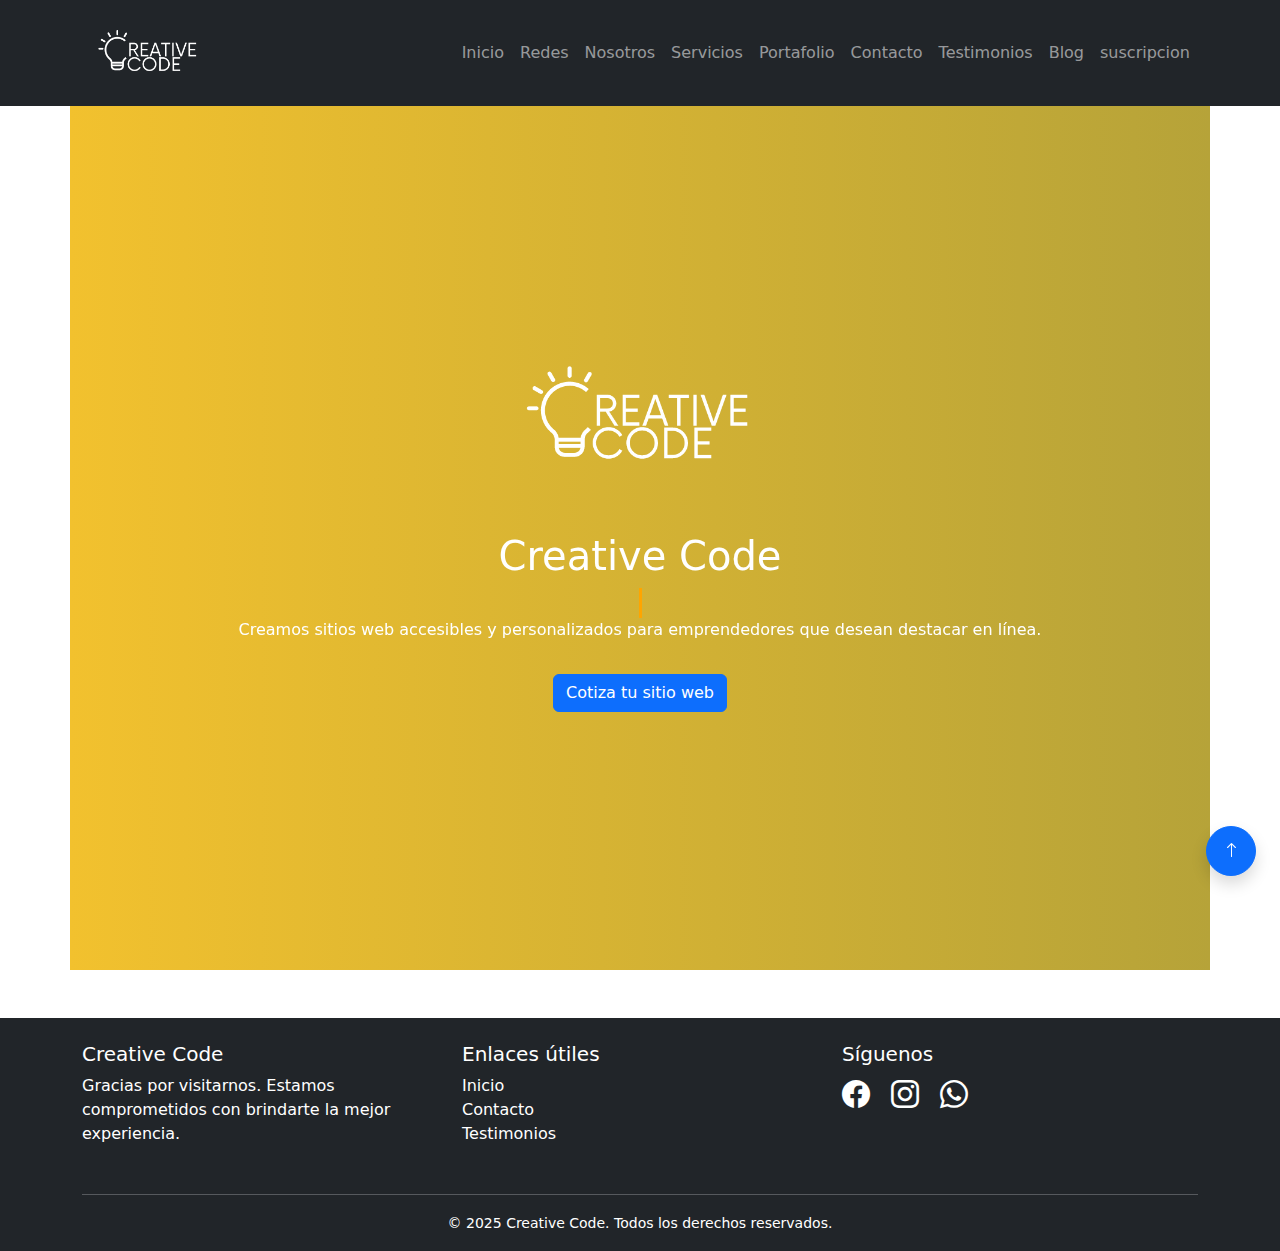
<file: CREATIVE_CODE_10_DE_JUNIO2/index.html>
<!DOCTYPE html>
<html lang="es">
<head>
  <meta charset="UTF-8" />
  <meta name="viewport" content="width=device-width, initial-scale=1.0" />
  <title>Creative Code</title>

  <!-- Bootstrap & Estilos -->
  <link href="https://cdn.jsdelivr.net/npm/bootstrap@5.3.0/dist/css/bootstrap.min.css" rel="stylesheet" />
  <link href="https://cdn.jsdelivr.net/npm/bootstrap-icons@1.10.5/font/bootstrap-icons.css" rel="stylesheet" />
  <link rel="stylesheet" href="https://cdn.jsdelivr.net/npm/aos@2.3.4/dist/aos.css" />
  <link rel="stylesheet" href="estilos.css" />
</head>

<body>

   <!-- Navbar -->
  <nav class="navbar navbar-expand-lg navbar-dark bg-dark fixed-top">
    <div class="container">
      <a class="navbar-brand" href="inicio.html" > <img src="fotos_nosotros/CREATIVE-CODE-LOGO-BLANCO.png" alt="" height="80"></a> 
      
      <button class="navbar-toggler" type="button" data-bs-toggle="collapse" data-bs-target="#navbarNav">
        <span class="navbar-toggler-icon"></span>
      </button>
      <div class="collapse navbar-collapse" id="navbarNav">
        <ul class="navbar-nav ms-auto">
          <li class="nav-item"><a class="nav-link" href="index.html">Inicio</a></li>
          <li class="nav-item"><a class="nav-link" href="redes.html">Redes</a></li>
          <li class="nav-item"><a class="nav-link" href="nosotros.html">Nosotros</a></li>
          <li class="nav-item"><a class="nav-link" href="servicios.html">Servicios</a></li>
          <li class="nav-item"><a class="nav-link" href="portafolio.html">Portafolio</a></li>
          <li class="nav-item"><a class="nav-link" href="contactos.html">Contacto</a></li>
          <li class="nav-item"><a class="nav-link" href="testimonios.html">Testimonios</a></li>
          <li class="nav-item"><a class="nav-link" href="Blog.html">Blog</a></li>
          <li class="nav-item"><a class="nav-link" href="login.html">suscripcion</a></li>
        </ul>
      </div>
    </div>
  </nav>

  <!--Inicio -->
  <section id="inicio" class="text-center container">
    <!-- Imagen(logo) -->
    <img src="fotos_nosotros/CREATIVE-CODE-LOGO-BLANCO.png" alt="Logo de Creative Code" class="mb-4" style="max-width: 300px;" data-aos="zoom-in">

    <!-- Título -->
    <h1 data-aos="fade-up">Creative Code</h1>

    <!-- Eslogan -->
    <p class="lead eslogan" data-aos="fade-up" data-aos-delay="100">Tu negocio, tu web, tu éxito</p>

    <!-- Descripción -->
    <p class="mb-3" data-aos="fade-up" data-aos-delay="200">
      Creamos sitios web accesibles y personalizados para emprendedores que desean destacar en línea.
    </p>

    <!-- Botón de acción -->
    <a href="portafolio.html" class="btn btn-primary mt-3" data-aos="zoom-in" data-aos-delay="300">Cotiza tu sitio web</a>
  </section>

  <!-- Botón volver arriba -->
<button onclick="window.scrollTo({top: 0, behavior: 'smooth'})" 
  class="btn btn-primary position-fixed bottom-0 end-0 m-4 shadow" title="Volver arriba">
  <i class="bi bi-arrow-up"></i>
</button>

  <!-- Footer -->
  <footer class="bg-dark text-white pt-4 pb-3 mt-5">
    <div class="container">
      <div class="row">
        <!-- Información -->
        <div class="col-md-4 mb-3">
          <h5>Creative Code</h5>
          <p>Gracias por visitarnos. Estamos comprometidos con brindarte la mejor experiencia.</p>
        </div>

        <!-- Enlaces -->
        <div class="col-md-4 mb-3">
          <h5>Enlaces útiles</h5>
          <ul class="list-unstyled">
            <li><a href="index.html" class="text-white text-decoration-none">Inicio</a></li>
            <li><a href="redes.html" class="text-white text-decoration-none">Contacto</a></li>
            <li><a href="testimonios.html" class="text-white text-decoration-none">Testimonios</a></li>
          </ul>
        </div>

        <!-- Redes -->
        <div class="col-md-4 mb-3">
          <h5>Síguenos</h5>
          <a href="https://www.facebook.com/itcaformacionprofesional/" class="text-white me-3"><i class="bi bi-facebook fs-3"></i></a>
          <a href="https://www.instagram.com/itca.oficial/" class="text-white me-3"><i class="bi bi-instagram fs-3"></i></a>
          <a href="https://wa.me/50312345678" target="_blank" class="text-white"><i class="bi bi-whatsapp fs-3"></i></a>
        </div>
      </div>

      <hr class="border-top border-light my-3" />

      <!-- Créditos -->
      <div class="text-center">
        <small>&copy; 2025 Creative Code. Todos los derechos reservados.</small>
      </div>
    </div>
  </footer>

  <!-- Scripts -->
  <script src="https://cdn.jsdelivr.net/npm/bootstrap@5.3.0/dist/js/bootstrap.bundle.min.js"></script>
  <script src="https://cdn.jsdelivr.net/npm/aos@2.3.4/dist/aos.js"></script>
  <script>AOS.init();</script>
</body>
</html>
</file>
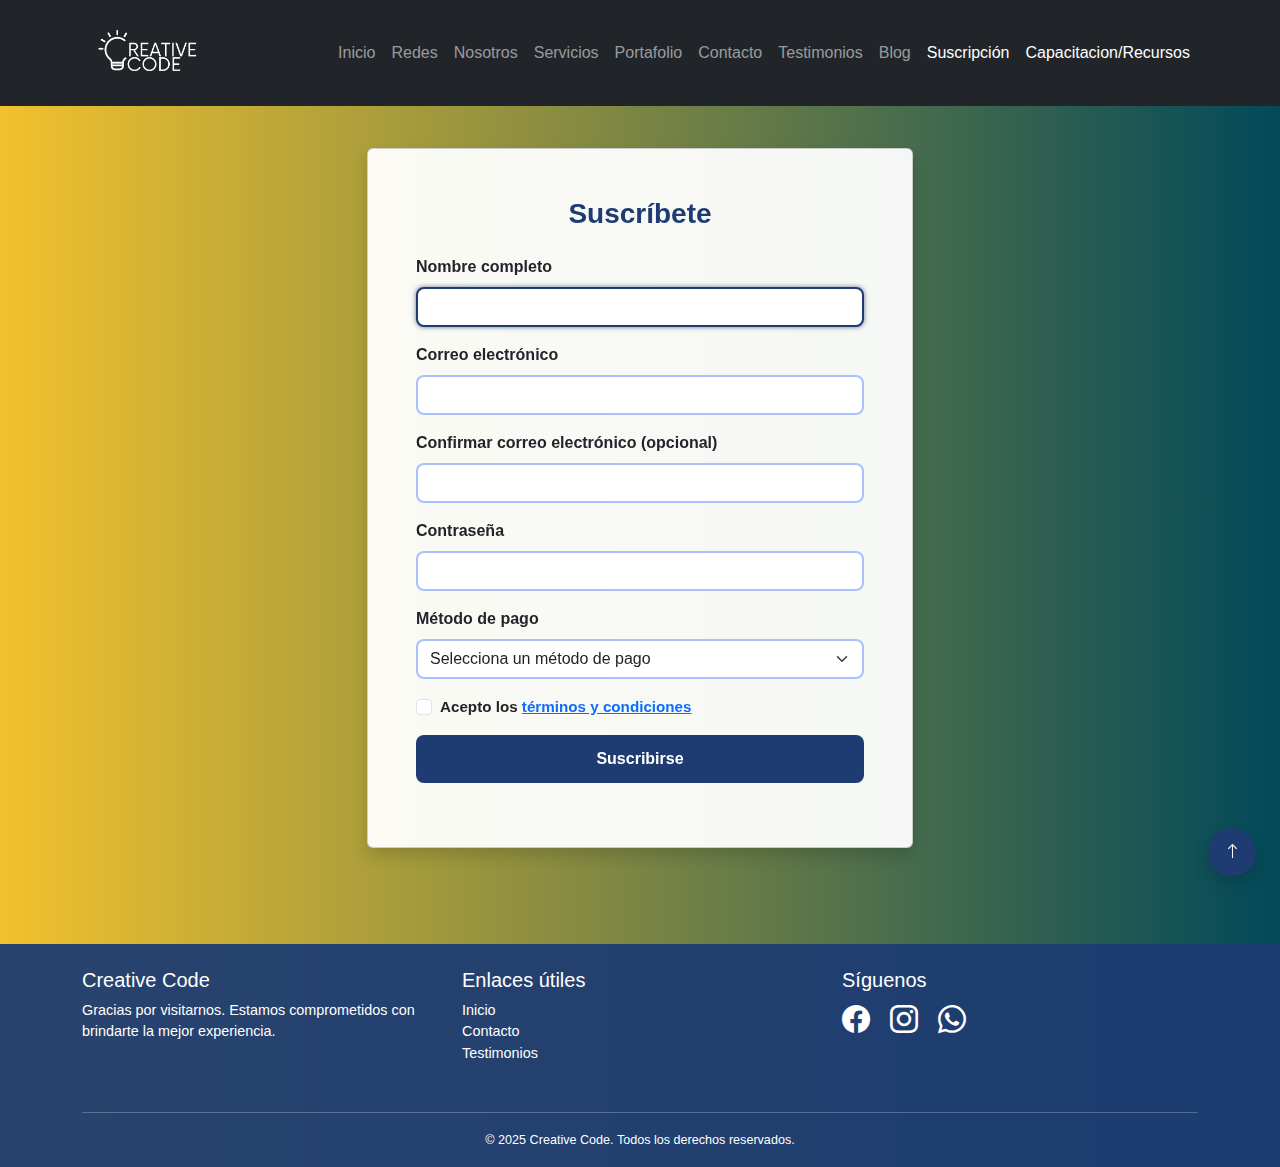
<file: CREATIVE_CODE_10_DE_JUNIO2/capacitaciones.html>
<!DOCTYPE html>
<html lang="es">
<head>
  <meta charset="UTF-8" />
  <meta name="viewport" content="width=device-width, initial-scale=1" />
  <title>Creative Code | Recursos y Capacitaciones</title>

  <!-- Estilos y librerías -->
  <link href="https://cdn.jsdelivr.net/npm/bootstrap@5.3.0/dist/css/bootstrap.min.css" rel="stylesheet" />
  <link href="https://cdn.jsdelivr.net/npm/bootstrap-icons@1.10.5/font/bootstrap-icons.css" rel="stylesheet" />
  <link rel="stylesheet" href="https://cdn.jsdelivr.net/npm/aos@2.3.4/dist/aos.css" />
  <link rel="stylesheet" href="estilos2.css" />
</head>
<body>

<!-- Navbar -->
<nav class="navbar navbar-expand-lg navbar-dark bg-dark fixed-top">
  <div class="container">
    <a class="navbar-brand" href="inicio.html" > <img src="fotos_nosotros/CREATIVE-CODE-LOGO-BLANCO.png" alt="" height="80"></a> 
    <button class="navbar-toggler" type="button" data-bs-toggle="collapse" data-bs-target="#navbarNav">
      <span class="navbar-toggler-icon"></span>
    </button>
    <div class="collapse navbar-collapse" id="navbarNav">
      <ul class="navbar-nav ms-auto">
        <li class="nav-item"><a class="nav-link" href="index.html">Inicio</a></li>
        <li class="nav-item"><a class="nav-link" href="redes.html">Redes</a></li>
        <li class="nav-item"><a class="nav-link" href="nosotros.html">Nosotros</a></li>
        <li class="nav-item"><a class="nav-link" href="servicios.html">Servicios</a></li>
        <li class="nav-item"><a class="nav-link" href="portafolio.html">Portafolio</a></li>
        <li class="nav-item"><a class="nav-link" href="contactos.html">Contacto</a></li>
        <li class="nav-item"><a class="nav-link" href="testimonios.html">Testimonios</a></li>
        <li class="nav-item"><a class="nav-link" href="Blog.html">Blog</a></li>
        <li class="nav-item"><a class="nav-link active" href="suscripcion.html">Suscripción</a></li>
        <li class="nav-item"><a class="nav-link active" href="capacitaciones.html">Capacitacion/Recursos</a></li>

      </ul>
    </div>
  </div>
</nav>

<!-- Espacio para navbar -->
<div style="margin-top: 100px;"></div>

<!-- Contenido -->
<section class="container py-5" id="capacitaciones" data-aos="fade-up">
  <h2 class="text-center mb-5">Recursos y Capacitaciones Desbloqueadas</h2>

  <div class="row mb-4">
    <div class="col-md-6" data-aos="fade-right">
      <div class="card shadow rounded">
        <div class="card-body">
          <h4 class="card-title">Tutorial paso a paso</h4>
          <p>Aprende a crear tu primera página web desde cero usando HTML, CSS y JavaScript.</p>
          <a href="https://www.youtube.com/watch?v=UB1O30fR-EE" target="_blank" class="btn btn-primary">Ver video tutorial</a>
        </div>
      </div>
    </div>

    <div class="col-md-6" data-aos="fade-left">
      <div class="card shadow rounded">
        <div class="card-body">
          <h4 class="card-title">Descarga recursos</h4>
          <p>Archivos base, plantillas y ejemplos prácticos para que comiences ya.</p>
          <a href="bootstrap-5.3.6-dist.zip" download class="btn btn-success">Descargar materiales</a>
        </div>
      </div>
    </div>
  </div>

  <div class="row mb-4">
    <div class="col-md-6" data-aos="fade-right">
      <div class="card shadow rounded">
        <div class="card-body">
          <h4 class="card-title">Capacitación avanzada</h4>
          <p>Videos sobre diseño responsivo, formularios, Bootstrap, y animaciones AOS.</p>
          <a href="https://www.youtube.com/watch?v=ELSm-G201Ls&list=PLE8uP447fYpis_9iiaT1GrdOLmg85pAJB&index=1&pp=iAQB" target="_blank" class="btn btn-warning">Ir a playlist</a>
        </div>
      </div>
    </div>

    <div class="col-md-6" data-aos="fade-left">
      <div class="card shadow rounded">
        <div class="card-body">
          <h4 class="card-title">Guía PDF completa</h4>
          <p>Manual descargable en PDF con buenas prácticas, estructura web y tips útiles.</p>
          <a href="guiaCompleta.pdf" download class="btn btn-secondary">Descargar PDF</a>
        </div>
      </div>
    </div>
  </div>
<button onclick="localStorage.clear(); alert('Sesión cerrada'); location.reload();">
  Cerrar sesión
</button>
  <div class="text-center mt-4">
    <a href="index.html" class="btn btn-outline-dark"><i class="bi bi-house-door"></i> Volver al inicio</a>
  </div>
</section>

<!-- Footer -->
<footer class="bg-dark text-white pt-4 pb-3 mt-5">
  <div class="container text-center">
    <p>&copy; 2025 Creative Code | Todos los derechos reservados.</p>
  </div>
</footer>



<!-- Scripts -->
<script src="https://cdn.jsdelivr.net/npm/bootstrap@5.3.0/dist/js/bootstrap.bundle.min.js"></script>
<script src="https://cdn.jsdelivr.net/npm/aos@2.3.4/dist/aos.js"></script>
<script>
  AOS.init();

  // Verificación básica (opcional)
  const correoSuscrito = localStorage.getItem("usuario_suscrito");
if (!correoSuscrito || !localStorage.getItem(correoSuscrito)) {
  alert("Debes estar suscrito para acceder a estas capacitaciones.");
  window.location.href = "login.html";
}

</script>
</body>
</html>
</file>
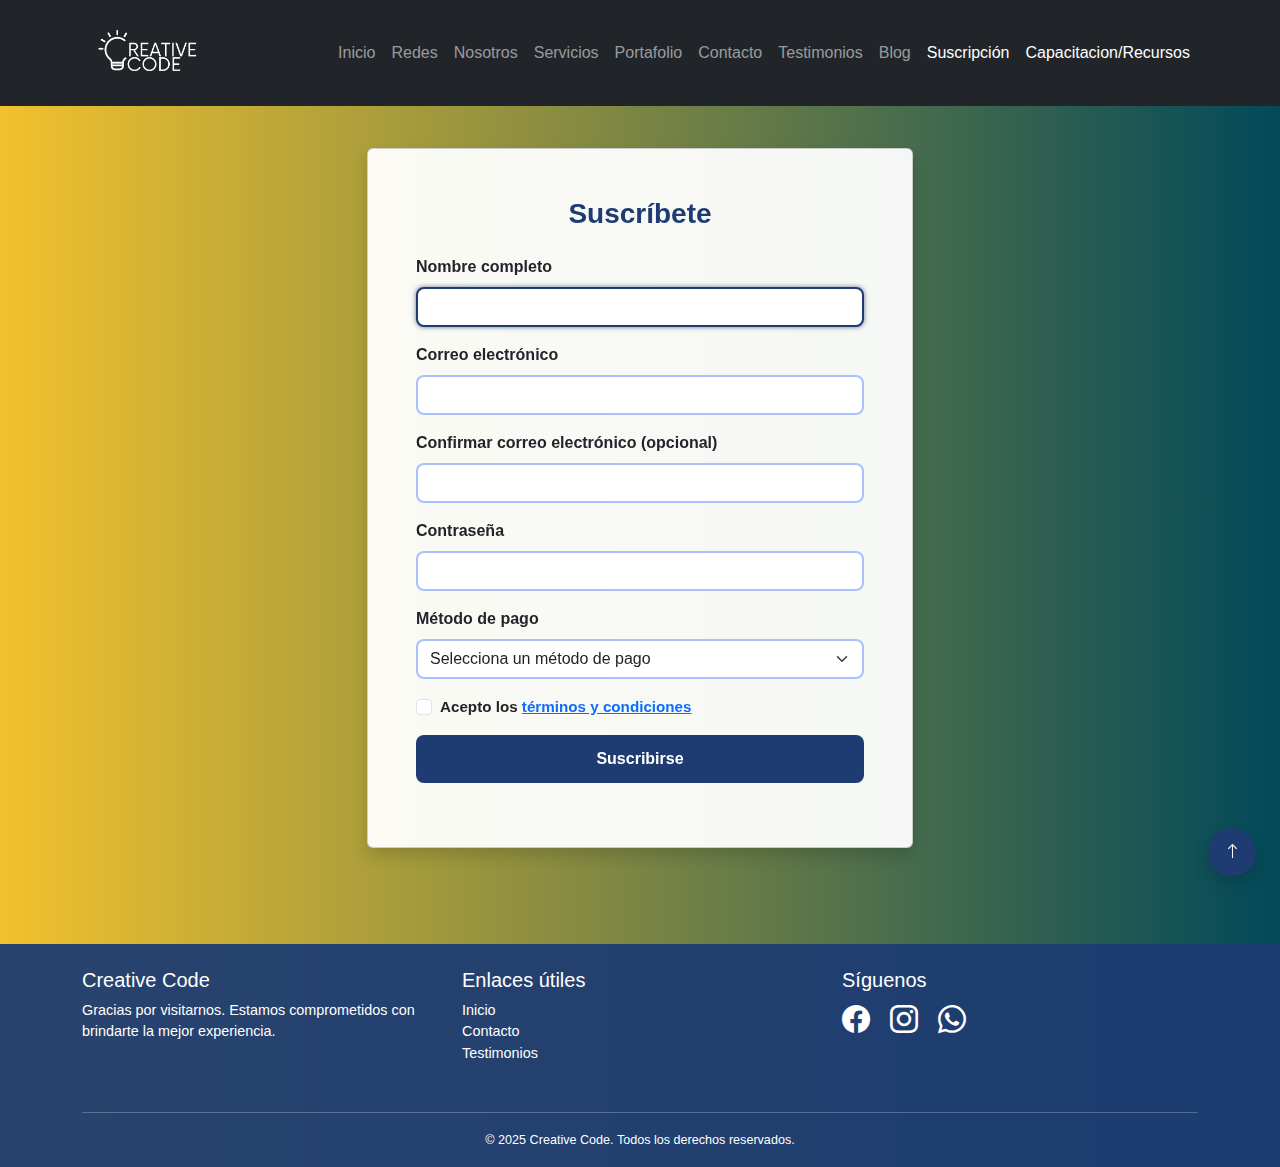
<file: CREATIVE_CODE_10_DE_JUNIO2/login.html>
<!DOCTYPE html>
<html lang="es">
<head>
  <meta charset="UTF-8" />
  <meta name="viewport" content="width=device-width, initial-scale=1" />
  <title>Creative Code | Suscripción</title>

  <!-- Bootstrap & Estilos -->
  <link href="https://cdn.jsdelivr.net/npm/bootstrap@5.3.0/dist/css/bootstrap.min.css" rel="stylesheet" />
  <link href="https://cdn.jsdelivr.net/npm/bootstrap-icons@1.10.5/font/bootstrap-icons.css" rel="stylesheet" />
  <link rel="stylesheet" href="https://cdn.jsdelivr.net/npm/aos@2.3.4/dist/aos.css" />
  <link rel="stylesheet" href="estilos2.css" />
</head>
<body>

<!-- Navbar -->
<nav class="navbar navbar-expand-lg navbar-dark bg-dark fixed-top">
  <div class="container">
    <a class="navbar-brand" href="inicio.html" > <img src="fotos_nosotros/CREATIVE-CODE-LOGO-BLANCO.png" alt="" height="80"></a> 
    <button class="navbar-toggler" type="button" data-bs-toggle="collapse" data-bs-target="#navbarNav">
      <span class="navbar-toggler-icon"></span>
    </button>
  
    <div class="collapse navbar-collapse" id="navbarNav">
      <ul class="navbar-nav ms-auto">
        <li class="nav-item"><a class="nav-link" href="index.html">Inicio</a></li>
        <li class="nav-item"><a class="nav-link" href="redes.html">Redes</a></li>
        <li class="nav-item"><a class="nav-link" href="nosotros.html">Nosotros</a></li>
        <li class="nav-item"><a class="nav-link" href="servicios.html">Servicios</a></li>
        <li class="nav-item"><a class="nav-link" href="portafolio.html">Portafolio</a></li>
        <li class="nav-item"><a class="nav-link" href="contactos.html">Contacto</a></li>
        <li class="nav-item"><a class="nav-link" href="testimonios.html">Testimonios</a></li>
        <li class="nav-item"><a class="nav-link" href="Blog.html">Blog</a></li>
        <li class="nav-item"><a class="nav-link active" href="suscripcion.html">Suscripción</a></li>
        <li class="nav-item"><a class="nav-link active" href="capacitaciones.html">Capacitacion/Recursos</a></li>
      </ul>
    </div>
  </div>
</nav>

<!-- Espacio para navbar fija -->
<div style="margin-top: 100px;"></div>

<!-- Suscripción -->
<section class="container py-5" data-aos="fade-up">
  <div class="row justify-content-center">
    <div class="col-md-6">
      <div class="card shadow rounded">
        <div class="card-body">
          <h3 class="text-center mb-4">Suscríbete</h3>
          <form id="subscriptionForm" novalidate>
            <div class="mb-3">
              <label for="name" class="form-label">Nombre completo</label>
              <input type="text" class="form-control" id="name" required autofocus/>
              <div class="invalid-feedback">Por favor ingresa tu nombre completo.</div>
            </div>
            <div class="mb-3">
              <label for="email" class="form-label">Correo electrónico</label>
              <input type="email" class="form-control" id="email" required />
              <div class="invalid-feedback">Por favor ingresa un correo válido.</div>
            </div>
            <div class="mb-3">
              <label for="confirmEmail" class="form-label">Confirmar correo electrónico (opcional)</label>
              <input type="email" class="form-control" id="confirmEmail" />
              <div class="invalid-feedback">Los correos no coinciden.</div>
            </div>
            <div class="mb-3">
              <label for="password" class="form-label">Contraseña</label>
              <input type="password" class="form-control" id="password" required minlength="6" />
              <div class="invalid-feedback">Por favor ingresa una contraseña de al menos 6 caracteres.</div>
            </div>
            <div class="mb-3">
              <label for="paymentMethod" class="form-label">Método de pago</label>
              <select class="form-select" id="paymentMethod" required>
                <option value="" selected disabled>Selecciona un método de pago</option>
                <option value="tarjeta">Tarjeta de crédito/débito</option>
                <option value="paypal">PayPal</option>
                <option value="transferencia">Transferencia bancaria</option>
              </select>
              <div class="invalid-feedback">Selecciona un método de pago.</div>
            </div>
            <div class="form-check mb-3">
              <input type="checkbox" class="form-check-input" id="termsCheck" required />
              <label class="form-check-label" for="termsCheck">
                Acepto los <a href="#">términos y condiciones</a>
              </label>
              <div class="invalid-feedback">Debes aceptar los términos y condiciones.</div>
            </div>
            <button type="submit" class="btn btn-primary w-100">Suscribirse</button>
            <div id="subscriptionMsg" class="mt-3 text-center"></div>
          </form>
        </div>
      </div>
    </div>
  </div>
</section>

<!-- Botón volver arriba -->
<button onclick="window.scrollTo({top: 0, behavior: 'smooth'})" 
  class="btn btn-primary position-fixed bottom-0 end-0 m-4 shadow" title="Volver arriba">
  <i class="bi bi-arrow-up"></i>
</button>

<!-- Footer -->
<footer class="bg-dark text-white pt-4 pb-3 mt-5">
  <div class="container">
    <div class="row">
      <div class="col-md-4 mb-3">
        <h5>Creative Code</h5>
        <p>Gracias por visitarnos. Estamos comprometidos con brindarte la mejor experiencia.</p>
      </div>
        <div class="col-md-4 mb-3">
          <h5>Enlaces útiles</h5>
          <ul class="list-unstyled">
            <li><a href="index.html" class="text-white text-decoration-none">Inicio</a></li>
            <li><a href="redes.html" class="text-white text-decoration-none">Contacto</a></li>
            <li><a href="testimonios.html" class="text-white text-decoration-none">Testimonios</a></li>
          </ul>
        </div>
      <div class="col-md-4 mb-3">
        <h5>Síguenos</h5>
        <a href="https://facebook.com" class="text-white me-3"><i class="bi bi-facebook fs-3"></i></a>
        <a href="https://instagram.com" class="text-white me-3"><i class="bi bi-instagram fs-3"></i></a>
        <a href="https://wa.me/50312345678" class="text-white"><i class="bi bi-whatsapp fs-3"></i></a>
      </div>
    </div>
    <hr class="border-top border-light my-3" />
    <div class="text-center">
      <small>&copy; 2025 Creative Code. Todos los derechos reservados.</small>
    </div>
  </div>
</footer>

<!-- Scripts -->
<script src="https://cdn.jsdelivr.net/npm/bootstrap@5.3.0/dist/js/bootstrap.bundle.min.js"></script>
<script src="https://cdn.jsdelivr.net/npm/aos@2.3.4/dist/aos.js"></script>
<script>
  AOS.init();

  const form = document.getElementById('subscriptionForm');
  const msg = document.getElementById('subscriptionMsg');

  form.addEventListener('submit', function(e) {
    e.preventDefault();

    // Validación nativa Bootstrap
    if (!form.checkValidity()) {
      form.classList.add('was-validated');
      msg.innerHTML = '<div class="text-danger">Por favor completa todos los campos correctamente.</div>';
      return;
    }

    // Validar confirmación de correo si se puso
    const email = document.getElementById('email').value.trim();
    const confirmEmail = document.getElementById('confirmEmail').value.trim();
    if (confirmEmail && email !== confirmEmail) {
      msg.innerHTML = '<div class="text-danger">Los correos no coinciden.</div>';
      return;
    }

    const name = document.getElementById('name').value.trim();
const password = document.getElementById('password').value.trim();
const paymentMethod = document.getElementById('paymentMethod').value;

const userData = { name, email, password, paymentMethod };
localStorage.setItem(email, JSON.stringify(userData));
localStorage.setItem("usuario_suscrito", email); // ESTA ES LA CLAVE
msg.innerHTML = `
  <div class="text-success mb-3">
    ¡Suscripción exitosa! 🎉<br>
    Has desbloqueado el acceso a nuestros <strong>recursos y capacitaciones</strong> para crear tu propia página web.
  </div>
  <a href="capacitaciones.html" class="btn btn-success">Ir a Recursos y Capacitaciones</a>
`;

form.reset();
form.classList.remove('was-validated');
  });
</script>
</body>
</html>
</file>
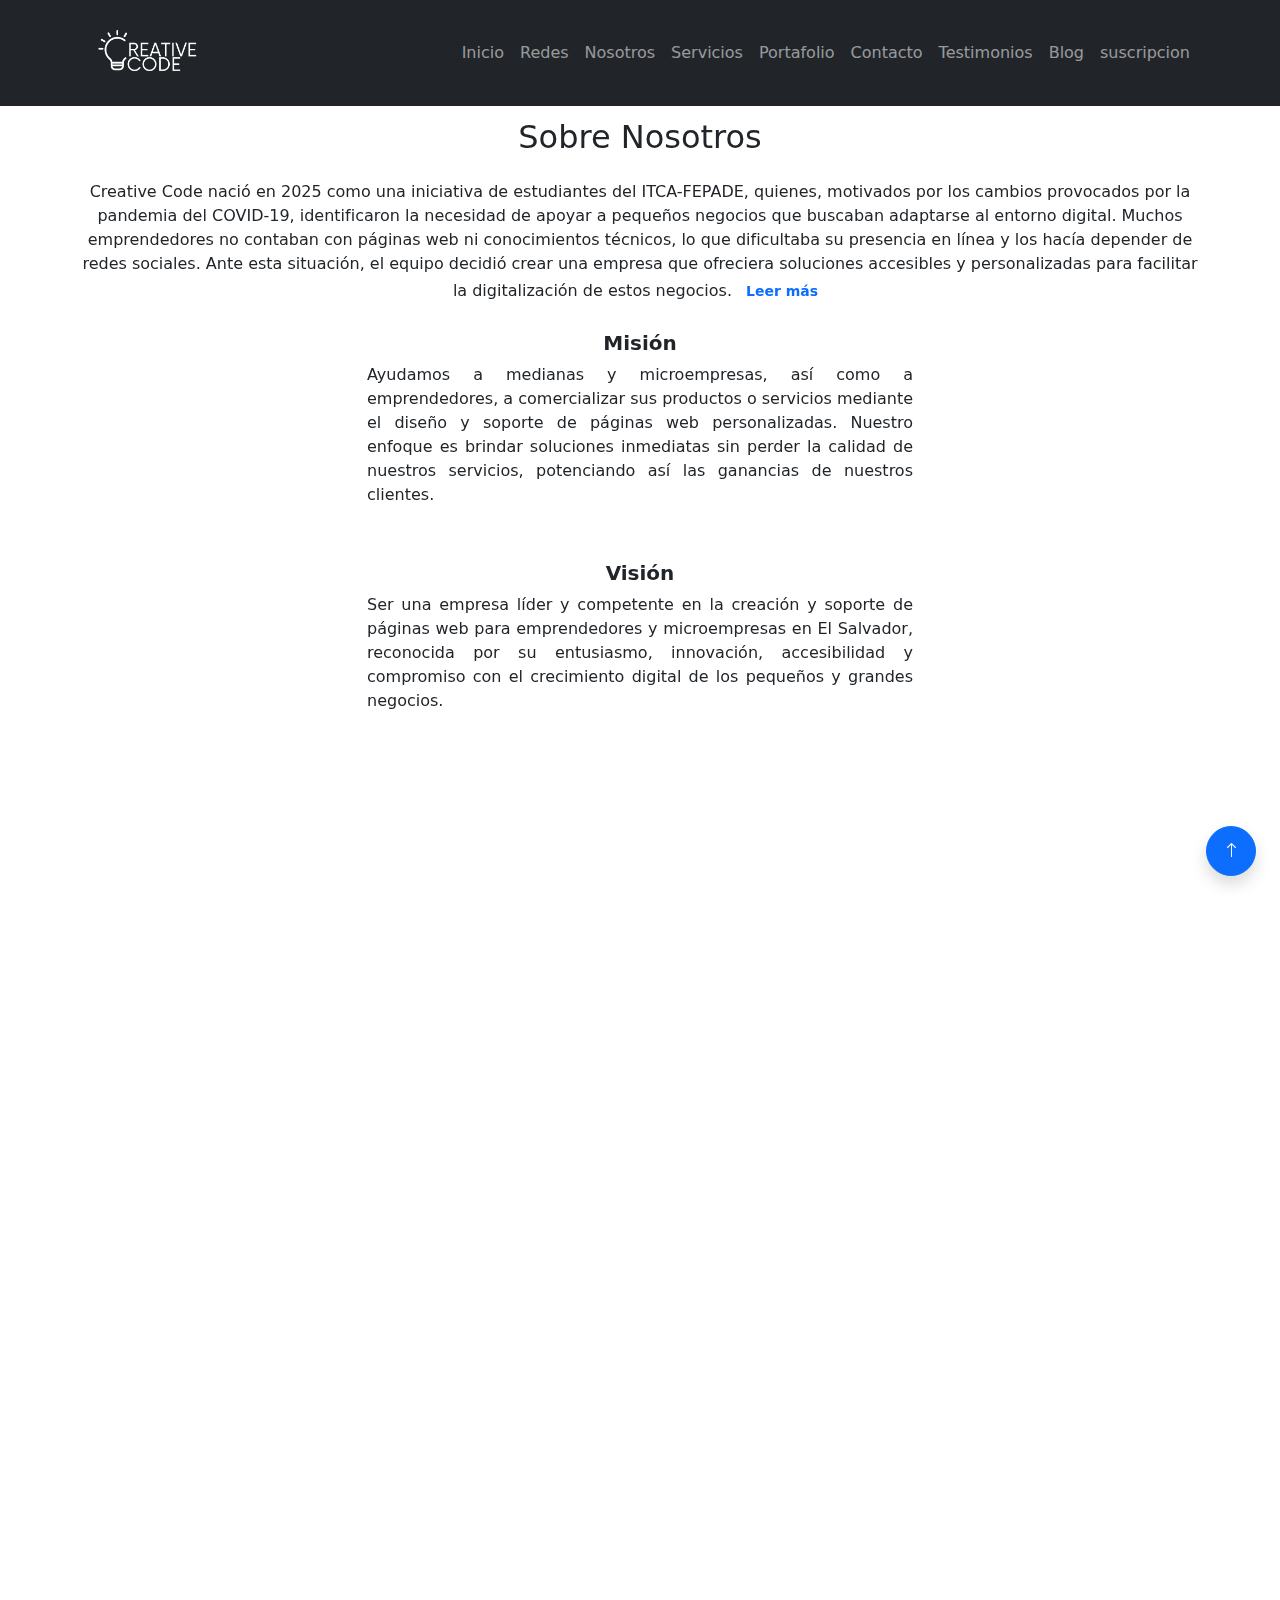
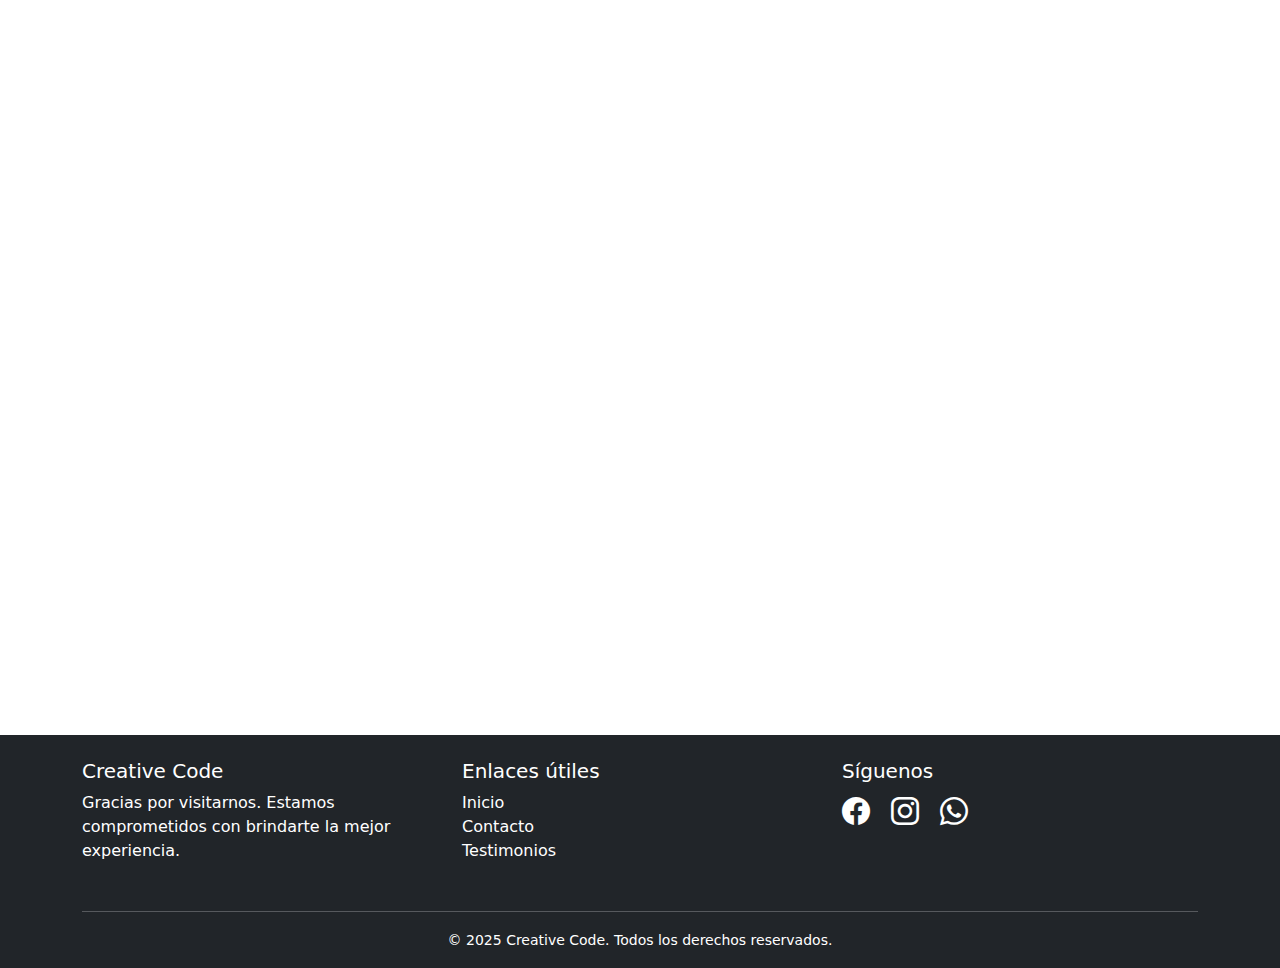
<file: CREATIVE_CODE_10_DE_JUNIO2/nosotros.html>
<!DOCTYPE html>
<html lang="es">
<head>
  <meta charset="UTF-8" />
  <meta name="viewport" content="width=device-width, initial-scale=1.0" />
  <title>Creative Code</title>

  <!-- Bootstrap & Estilos -->
  <link href="https://cdn.jsdelivr.net/npm/bootstrap@5.3.0/dist/css/bootstrap.min.css" rel="stylesheet" />
  <link href="https://cdn.jsdelivr.net/npm/bootstrap-icons@1.10.5/font/bootstrap-icons.css" rel="stylesheet" />
  <link rel="stylesheet" href="https://cdn.jsdelivr.net/npm/aos@2.3.4/dist/aos.css" />
  <link rel="stylesheet" href="estilos.css" />
</head>

<body>

    <!-- Navbar -->
  <nav class="navbar navbar-expand-lg navbar-dark bg-dark fixed-top">
    <div class="container">
      <a class="navbar-brand" href="inicio.html" > <img src="fotos_nosotros/CREATIVE-CODE-LOGO-BLANCO.png" alt="" height="80"></a> 
      <button class="navbar-toggler" type="button" data-bs-toggle="collapse" data-bs-target="#navbarNav">
        <span class="navbar-toggler-icon"></span>
      </button>
      <div class="collapse navbar-collapse" id="navbarNav">
        <ul class="navbar-nav ms-auto">
          <li class="nav-item"><a class="nav-link" href="index.html">Inicio</a></li>
          <li class="nav-item"><a class="nav-link" href="redes.html">Redes</a></li>
          <li class="nav-item"><a class="nav-link" href="nosotros.html">Nosotros</a></li>
          <li class="nav-item"><a class="nav-link" href="servicios.html">Servicios</a></li>
          <li class="nav-item"><a class="nav-link" href="portafolio.html">Portafolio</a></li>
          <li class="nav-item"><a class="nav-link" href="contactos.html">Contacto</a></li>
          <li class="nav-item"><a class="nav-link" href="testimonios.html">Testimonios</a></li>
          <li class="nav-item"><a class="nav-link" href="Blog.html">Blog</a></li>
          <li class="nav-item"><a class="nav-link" href="login.html">suscripcion</a></li>
        </ul>
      </div>
    </div>
  </nav>

 <!-- Sección Sobre Nosotros Mejorada -->
<section id="sobre-nosotros" class="py-5">
  <div class="container">
    <h2 class="text-center mb-4" data-aos="fade-up">Sobre Nosotros</h2>

    <!-- Historia resumida con Leer más -->
    <p id="resumen-historia" class="text-center mb-4" data-aos="fade-up" data-aos-delay="100">
      Creative Code nació en 2025 como una iniciativa de estudiantes del ITCA-FEPADE, quienes, motivados por los cambios provocados por la pandemia del COVID-19, identificaron la necesidad de apoyar a pequeños negocios que buscaban adaptarse al entorno digital. Muchos emprendedores no contaban con páginas web ni conocimientos técnicos, lo que dificultaba su presencia en línea y los hacía depender de redes sociales. Ante esta situación, el equipo decidió crear una empresa que ofreciera soluciones accesibles y personalizadas para facilitar la digitalización de estos negocios.
    <button id="btn-historia" class="btn btn-link btn-sm text-primary" onclick="mostrarHistoria()">Leer más</button>

    </p>
    <p id="historia-completa" class="text-center mb-4" style="display: none;">
      El nombre Creative Code representa la unión entre creatividad y tecnología, elementos clave en cada uno de sus proyectos. Aunque comenzó como un trabajo académico, la visión del equipo siempre fue convertirlo en una empresa real, con potencial de crecimiento. Hoy, Creative Code se posiciona como una propuesta innovadora enfocada en brindar desarrollo web profesional a emprendedores y microempresas que desean destacar en el mercado digital.
    </p>

    <!-- Misión y visión -->
    <div class="row mb-5 text-center">
      <div class="col-md-6" data-aos="fade-right">
        <h5 class="fw-bold">Misión</h5>
        <p>Ayudamos a medianas y microempresas, así como a emprendedores, a comercializar sus productos o servicios mediante el diseño y soporte de páginas web personalizadas. Nuestro enfoque es brindar soluciones inmediatas sin perder la calidad de nuestros servicios, potenciando así las ganancias de nuestros clientes.</p>
      </div>
      <div class="col-md-6" data-aos="fade-left">
        <h5 class="fw-bold">Visión</h5>
        <p>Ser una empresa líder y competente en la creación y soporte de páginas web para emprendedores y microempresas en El Salvador, reconocida por su entusiasmo, innovación, accesibilidad y compromiso con el crecimiento digital de los pequeños y grandes negocios.</p>
      </div>
    </div>
    <div class="text-center my-5" data-aos="fade-up">
      <h5 class="mb-3">Nuestro equipo</h5>
      
    </div>


 <!-- Fila 1: Josué solo -->
<div class="row text-center justify-content-center">
  <div class="col-md-6 mb-4" data-aos="fade-up" data-aos-delay="100">
    <div class="card shadow-lg rounded-4 p-4 perfil-card">
      <img src="fotos_nosotros/steven.jpg" alt="Josué Quintanilla" class="img-fluid rounded-circle mb-3 img-miembro mx-auto d-block">
      <h5 class="fw-bold">Josué Quintanilla</h5>
      <p class="text-muted">CEO</p>
      <p>Líder de visión empresarial y relaciones con clientes.</p>
    </div>
  </div>
</div>

<!-- Fila 2: Carlos y Daniel -->
<div class="row text-center justify-content-center">
  <div class="col-md-5 mb-4" data-aos="fade-up" data-aos-delay="100">
    <div class="card shadow-lg rounded-4 p-4 perfil-card">
      <img src="fotos_nosotros/carlos.jpeg" alt="Carlos Hernández" class="img-fluid rounded-circle mb-3 img-miembro mx-auto d-block">
      <h5 class="fw-bold">Carlos Hernández</h5>
      <p class="text-muted">Servicio al Cliente</p>
      <p>Responsable de atención y satisfacción del cliente.</p>
    </div>
  </div>
  <div class="col-md-5 mb-4" data-aos="fade-up" data-aos-delay="200">
    <div class="card shadow-lg rounded-4 p-4 perfil-card">
      <img src="fotos_nosotros/daniel.jpg" alt="Daniel Fuentes" class="img-fluid rounded-circle mb-3 img-miembro mx-auto d-block">
      <h5 class="fw-bold">Daniel Fuentes</h5>
      <p class="text-muted">Jefe de Operaciones</p>
      <p>Gestiona procesos y desarrollo de sitios web.</p>
    </div>
  </div>
</div>

<!-- Fila 3: Cristian y Brayan -->
<div class="row text-center justify-content-center mt-4">
  <div class="col-md-5 mb-4" data-aos="fade-up">
    <div class="card shadow-lg rounded-4 p-4 perfil-card">
      <img src="fotos_nosotros/chrisian.jpg" alt="Cristian Renderos" class="img-fluid rounded-circle mb-3 img-miembro mx-auto d-block">
      <h5 class="fw-bold">Cristian Renderos</h5>
      <p class="text-muted">Asistente Administrativo</p>
      <p>Apoya en gestión y logística de proyectos.</p>
    </div>
  </div>
  <div class="col-md-5 mb-4" data-aos="fade-up" data-aos-delay="100">
    <div class="card shadow-lg rounded-4 p-4 perfil-card">
      <img src="fotos_nosotros/bryan.jpg" alt="Brayan Acevedo" class="img-fluid rounded-circle mb-3 img-miembro mx-auto d-block">
      <h5 class="fw-bold">Brayan Acevedo</h5>
      <p class="text-muted">Ventas</p>
      <p>Encargado de contactar clientes y cerrar proyectos.</p>
    </div>
  </div>
</div>


    <!-- Foto grupal -->
    
    <!-- Contacto directo -->
    <div class="text-center contacto-icono" data-aos="fade-up" data-aos-delay="200">
      <h5 class="mb-2">¿Quieres trabajar con nosotros?</h5>
      <p>
        Escríbenos: <a href="mailto:creativecode@empresa.com"><i class="bi bi-envelope-fill"></i> creativecode@empresa.com</a><br>
        WhatsApp: <a href="https://wa.me/50312345678" target="_blank"><i class="bi bi-whatsapp"></i> +503 1234 5678</a>
      </p>
    </div>
  </div>
</section>

<!-- Script para mostrar/ocultar historia -->
<!-- Script para mostrar/ocultar historia con cambio de botón -->
<script>
  function mostrarHistoria() {
    const historiaCompleta = document.getElementById("historia-completa");
    const boton = document.getElementById("btn-historia");

    if (historiaCompleta.style.display === "none") {
      historiaCompleta.style.display = "block";
      boton.innerText = "Leer menos";
    } else {
      historiaCompleta.style.display = "none";
      boton.innerText = "Leer más";
    }
  }
</script>


<!-- Botón volver arriba -->
<button onclick="window.scrollTo({top: 0, behavior: 'smooth'})" 
  class="btn btn-primary position-fixed bottom-0 end-0 m-4 shadow" title="Volver arriba">
  <i class="bi bi-arrow-up"></i>
</button>


  <!-- Footer -->
  <footer class="bg-dark text-white pt-4 pb-3 mt-5">
    <div class="container">
      <div class="row">
        <!-- Información -->
        <div class="col-md-4 mb-3">
          <h5>Creative Code</h5>
          <p>Gracias por visitarnos. Estamos comprometidos con brindarte la mejor experiencia.</p>
        </div>

        <!-- Enlaces -->
          <div class="col-md-4 mb-3">
          <h5>Enlaces útiles</h5>
          <ul class="list-unstyled">
            <li><a href="index.html" class="text-white text-decoration-none">Inicio</a></li>
            <li><a href="redes.html" class="text-white text-decoration-none">Contacto</a></li>
            <li><a href="testimonios.html" class="text-white text-decoration-none">Testimonios</a></li>
          </ul>
        </div>

        <!-- Redes -->
        <div class="col-md-4 mb-3">
          <h5>Síguenos</h5>
          <a href="https://www.facebook.com/itcaformacionprofesional/" class="text-white me-3"><i class="bi bi-facebook fs-3"></i></a>
          <a href="https://www.instagram.com/itca.oficial/" class="text-white me-3"><i class="bi bi-instagram fs-3"></i></a>
          <a href="https://wa.me/50312345678" target="_blank" class="text-white"><i class="bi bi-whatsapp fs-3"></i></a>
        </div>
      </div>

      <hr class="border-top border-light my-3" />

      <!-- Créditos -->
      <div class="text-center">
        <small>&copy; 2025 Creative Code. Todos los derechos reservados.</small>
      </div>
    </div>
  </footer>

  <!-- Scripts -->
  <script src="https://cdn.jsdelivr.net/npm/bootstrap@5.3.0/dist/js/bootstrap.bundle.min.js"></script>
  <script src="https://cdn.jsdelivr.net/npm/aos@2.3.4/dist/aos.js"></script>
  <script>AOS.init();</script>
</body>
</html>
</file>
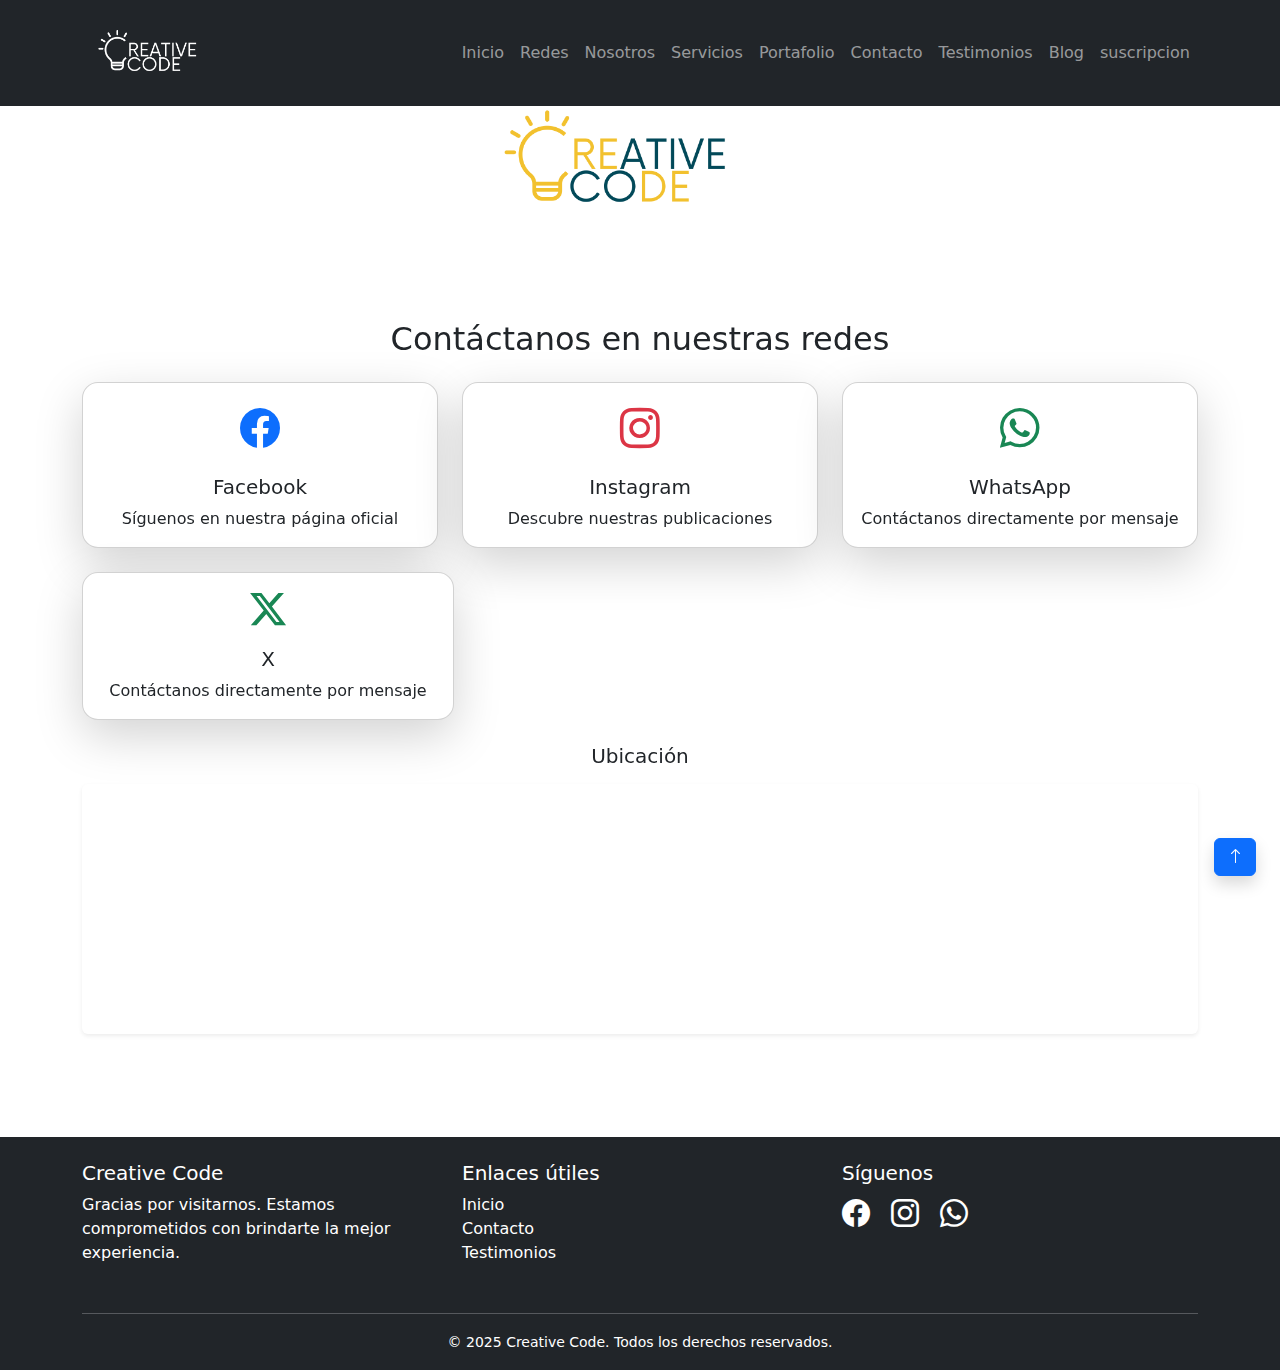
<file: CREATIVE_CODE_10_DE_JUNIO2/redes.html>
<!DOCTYPE html>
<html lang="es">
<head>
  <meta charset="UTF-8" />
  <meta name="viewport" content="width=device-width, initial-scale=1.0" />
  <title>Contacto - Creative Code</title>
  <link rel="stylesheet" href="https://cdn.jsdelivr.net/npm/bootstrap@5.3.0/dist/css/bootstrap.min.css" />
  <link rel="stylesheet" href="https://cdn.jsdelivr.net/npm/bootstrap-icons@1.10.5/font/bootstrap-icons.css" />
  <link rel="stylesheet" href="https://cdn.jsdelivr.net/npm/aos@2.3.4/dist/aos.css" />
  <link href="https://cdnjs.cloudflare.com/ajax/libs/font-awesome/6.5.0/css/all.min.css" rel="stylesheet">

  <style>
  .logo-inicio {
    width: 300px !important;
    height: auto !important;
    display: block;
    margin: 0 auto 20px auto;
  }
</style>

</head>
<body>

  <!-- Navbar -->
  <nav class="navbar navbar-expand-lg navbar-dark bg-dark fixed-top">
    <div class="container">
      <a class="navbar-brand" href="inicio.html" > <img src="fotos_nosotros/CREATIVE-CODE-LOGO-BLANCO.png" alt="" height="80"></a> 
      <button class="navbar-toggler" type="button" data-bs-toggle="collapse" data-bs-target="#navbarNav">
        <span class="navbar-toggler-icon"></span>
      </button>
      <div class="collapse navbar-collapse" id="navbarNav">
        <ul class="navbar-nav ms-auto">
          <li class="nav-item"><a class="nav-link" href="index.html">Inicio</a></li>
          <li class="nav-item"><a class="nav-link" href="redes.html">Redes</a></li>
          <li class="nav-item"><a class="nav-link" href="nosotros.html">Nosotros</a></li>
          <li class="nav-item"><a class="nav-link" href="servicios.html">Servicios</a></li>
          <li class="nav-item"><a class="nav-link" href="portafolio.html">Portafolio</a></li>
          <li class="nav-item"><a class="nav-link" href="contactos.html">Contacto</a></li>
          <li class="nav-item"><a class="nav-link" href="testimonios.html">Testimonios</a></li>
          <li class="nav-item"><a class="nav-link" href="Blog.html">Blog</a></li>
          <li class="nav-item"><a class="nav-link" href="login.html">suscripcion</a></li>
        </ul>
      </div>
    </div>
  </nav>

  <!-- Logo -->
  <div class="text-center mt-5 pt-4">
    <img src="fotos_nosotros/Creativecode.png" alt="Logo de Creative Code" class="logo-inicio" width="300">

  </div>

  <!-- Sección de Contacto -->
<section id="contacto" class="py-5">
  <div class="container">
    <h2 class="text-center mb-4" data-aos="fade-up">Contáctanos en nuestras redes</h2>

    <div class="row text-center">
      <!-- Facebook -->
      <div class="col-md-4 mb-4" data-aos="zoom-in">
        <a href="https://www.facebook.com/itcaformacionprofesional/" target="_blank" class="text-decoration-none text-dark">
          <div class="card h-100 shadow-lg rounded-4">
            <div class="card-body redes-icono">
              <i class="bi bi-facebook fs-1 text-primary"></i>
              <h5 class="card-title mt-3">Facebook</h5>
              <p class="card-text">Síguenos en nuestra página oficial</p>
            </div>
          </div>
        </a>
      </div>

      <!-- Instagram -->
      <div class="col-md-4 mb-4" data-aos="zoom-in" data-aos-delay="100">
        <a href="https://www.instagram.com/itca.oficial/" target="_blank" class="text-decoration-none text-dark">
          <div class="card h-100 shadow-lg rounded-4">
            <div class="card-body redes-icono">
              <i class="bi bi-instagram fs-1 text-danger"></i>
              <h5 class="card-title mt-3">Instagram</h5>
              <p class="card-text">Descubre nuestras publicaciones</p>
            </div>
          </div>
        </a>
      </div>

      <!-- WhatsApp -->
      <div class="col-md-4 mb-4" data-aos="zoom-in" data-aos-delay="200">
        <a href="https://wa.me/50312345678" target="_blank" class="text-decoration-none text-dark">
          <div class="card h-100 shadow-lg rounded-4">
            <div class="card-body redes-icono">
              <i class="bi bi-whatsapp fs-1 text-success"></i>
              <h5 class="card-title mt-3">WhatsApp</h5>
              <p class="card-text">Contáctanos directamente por mensaje</p>
            </div>
          </div>
        </a>
      </div>
    </div>

   <!-- X -->
<div class="col-md-4 mb-4" data-aos="zoom-in" data-aos-delay="200">
  <a href="https://x.com/ITCAfepade" target="_blank" class="text-decoration-none text-dark">
    <div class="card h-100 shadow-lg rounded-4">
      <div class="card-body redes-icono text-center"> 
        <i class="fab fa-x-twitter fs-1 text-success"></i>
 <!-- O usa: bi bi-x si tienes uno adecuado -->
        <h5 class="card-title mt-3">X</h5>
        <p class="card-text">Contáctanos directamente por mensaje</p>
      </div>
    </div>
  </a>
</div>
<!-- fin col-md-4 -->


    <!-- Mapa -->
    <div class="text-center mt-4" data-aos="fade-up" data-aos-delay="300">
      <h5 class="mb-3">Ubicación</h5>
      <iframe 
        src="https://www.google.com/maps/embed?pb=!1m18!1m12!1m3!1d3876.913066248954!2d-89.27850488528325!3d13.674221003052885!2m3!1f0!2f0!3f0!3m2!1i1024!2i768!4f13.1!3m3!1m2!1s0x8f6339c1a9f4cfbd%3A0x2f6fd85a1acfd9bd!2sSanta%20Tecla%2C%20El%20Salvador!5e0!3m2!1ses!2ssv!4v1686432958201!5m2!1ses!2ssv"
        width="100%" height="250" class="rounded shadow-sm" style="border:0;" allowfullscreen loading="lazy">
      </iframe>
    </div>
  </div>
</section>

<!-- Botón volver arriba -->
<button onclick="window.scrollTo({top: 0, behavior: 'smooth'})" 
  class="btn btn-primary position-fixed bottom-0 end-0 m-4 shadow" title="Volver arriba">
  <i class="bi bi-arrow-up"></i>
</button>


  <!-- Footer -->
  <footer class="bg-dark text-white pt-4 pb-3 mt-5">
    <div class="container">
      <div class="row">
        <div class="col-md-4 mb-3">
          <h5>Creative Code</h5>
          <p>Gracias por visitarnos. Estamos comprometidos con brindarte la mejor experiencia.</p>
        </div>
        <div class="col-md-4 mb-3">
          <h5>Enlaces útiles</h5>
          <ul class="list-unstyled">
            <li><a href="index.html" class="text-white text-decoration-none">Inicio</a></li>
            <li><a href="redes.html" class="text-white text-decoration-none">Contacto</a></li>
            <li><a href="testimonios.html" class="text-white text-decoration-none">Testimonios</a></li>
          </ul>
        </div>
        <div class="col-md-4 mb-3">
          <h5>Síguenos</h5>
          <a href="https://www.facebook.com/itcaformacionprofesional/" class="text-white me-3"><i class="bi bi-facebook fs-3"></i></a>
          <a href="https://www.instagram.com/itca.oficial/" class="text-white me-3"><i class="bi bi-instagram fs-3"></i></a>
          <a href="https://wa.me/50312345678" target="_blank" class="text-white"><i class="bi bi-whatsapp fs-3"></i></a>
        </div>
      </div>
      <hr class="border-top border-light my-3" />
      <div class="text-center">
        <small>&copy; 2025 Creative Code. Todos los derechos reservados.</small>
      </div>
    </div>
  </footer>

  <!-- Scripts -->
  <script src="https://cdn.jsdelivr.net/npm/bootstrap@5.3.0/dist/js/bootstrap.bundle.min.js"></script>
  <script src="https://cdn.jsdelivr.net/npm/aos@2.3.4/dist/aos.js"></script>
  <script>AOS.init();</script>
</body>
</html>
</file>
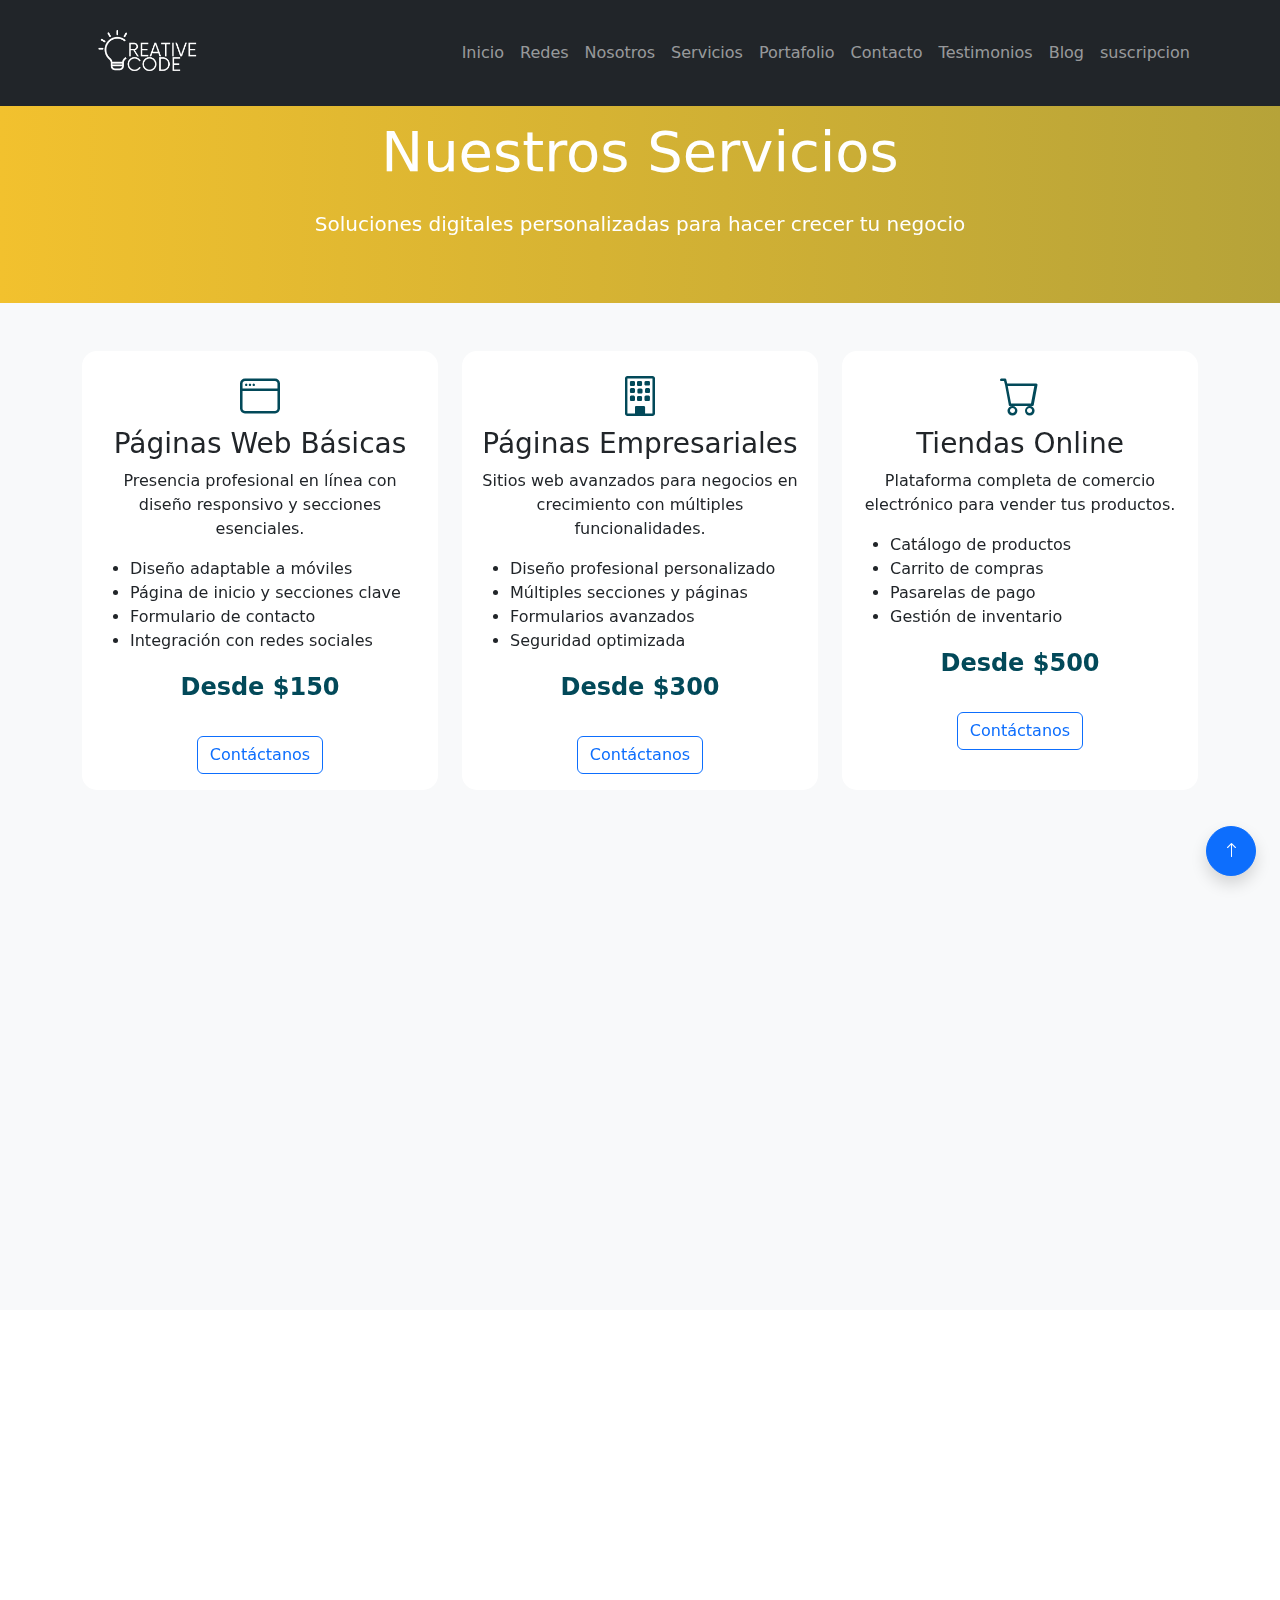
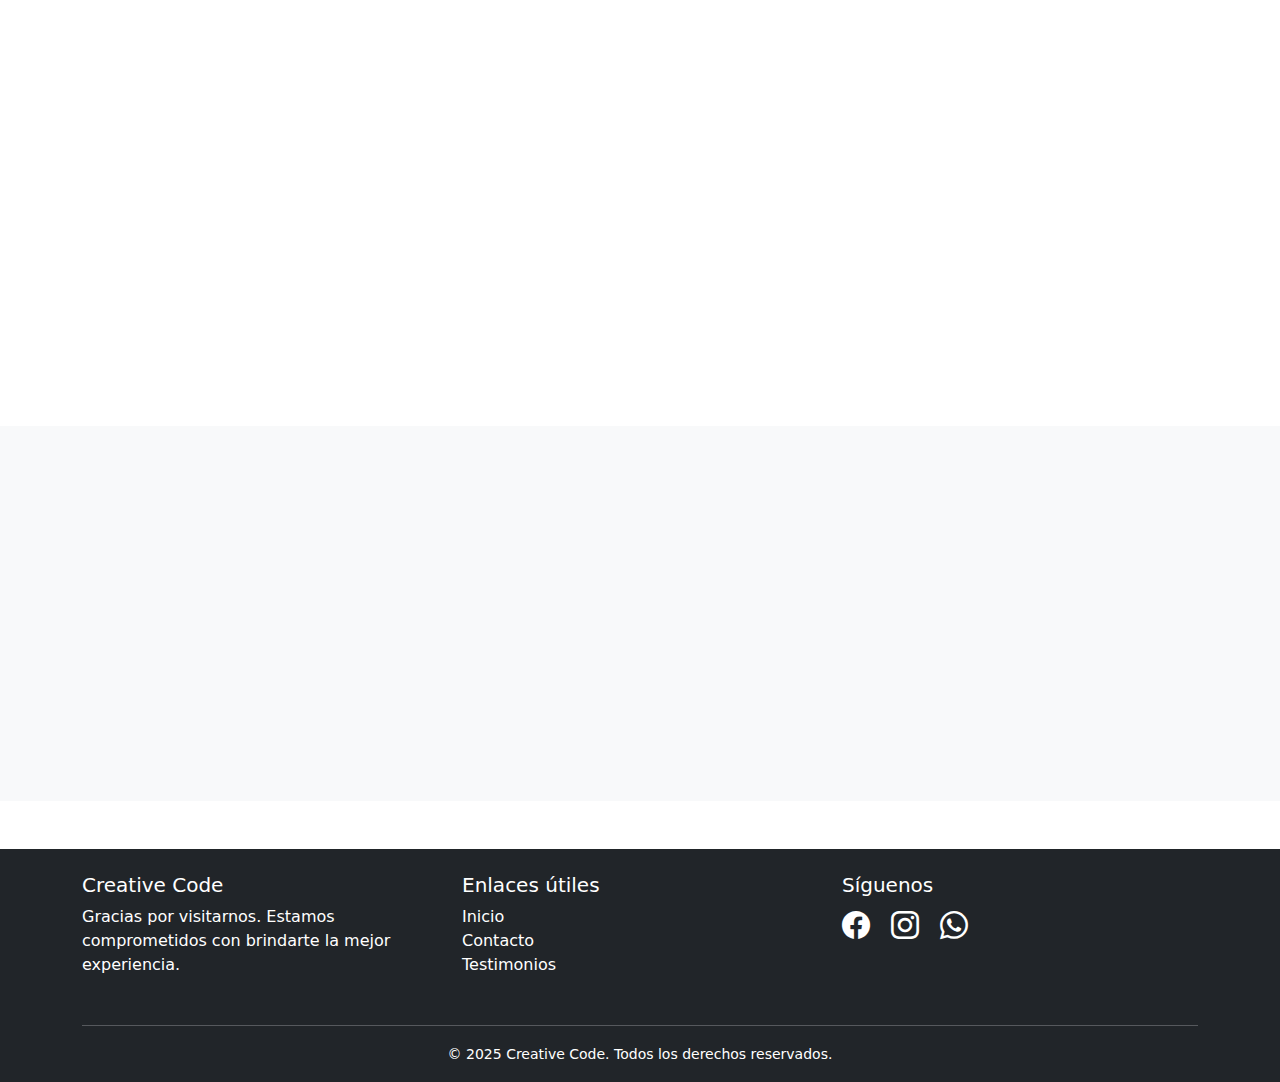
<file: CREATIVE_CODE_10_DE_JUNIO2/servicios.html>
<!DOCTYPE html>
<html lang="es">
<head>
  <meta charset="UTF-8" />
  <meta name="viewport" content="width=device-width, initial-scale=1.0" />
  <title>Servicios - Creative Code</title>

  <!-- Bootstrap & Estilos -->
  <link href="https://cdn.jsdelivr.net/npm/bootstrap@5.3.0/dist/css/bootstrap.min.css" rel="stylesheet" />
  <link href="https://cdn.jsdelivr.net/npm/bootstrap-icons@1.10.5/font/bootstrap-icons.css" rel="stylesheet" />
  <link rel="stylesheet" href="https://cdn.jsdelivr.net/npm/aos@2.3.4/dist/aos.css" />
  <link rel="stylesheet" href="estilos.css" />
</head>

<body>

  <!-- Navbar -->
  <nav class="navbar navbar-expand-lg navbar-dark bg-dark fixed-top">
    <div class="container">
      <a class="navbar-brand" href="index.html" > <img src="fotos_nosotros/CREATIVE-CODE-LOGO-BLANCO.png" alt="" height="80"></a> 
      <button class="navbar-toggler" type="button" data-bs-toggle="collapse" data-bs-target="#navbarNav">
        <span class="navbar-toggler-icon"></span>
      </button>
    
      <div class="collapse navbar-collapse" id="navbarNav">
        <ul class="navbar-nav ms-auto">
          <li class="nav-item"><a class="nav-link" href="index.html">Inicio</a></li>
          <li class="nav-item"><a class="nav-link" href="redes.html">Redes</a></li>
          <li class="nav-item"><a class="nav-link" href="nosotros.html">Nosotros</a></li>
          <li class="nav-item"><a class="nav-link" href="servicios.html">Servicios</a></li>
          <li class="nav-item"><a class="nav-link" href="portafolio.html">Portafolio</a></li>
          <li class="nav-item"><a class="nav-link" href="contactos.html">Contacto</a></li>
          <li class="nav-item"><a class="nav-link" href="testimonios.html">Testimonios</a></li>
          <li class="nav-item"><a class="nav-link" href="Blog.html">Blog</a></li>
          <li class="nav-item"><a class="nav-link" href="login.html">suscripcion</a></li>
        </ul>
      </div>
    </div>
  </nav>

  <!-- Portada Servicios -->
  <section id="portada-servicios" class="py-5 text-center">
    <div class="container">
      <h1 class="display-4 mb-4" data-aos="fade-up">Nuestros Servicios</h1>
      <p class="lead" data-aos="fade-up" data-aos-delay="100">Soluciones digitales personalizadas para hacer crecer tu negocio</p>
    </div>
  </section>

  <!-- Sección de Servicios -->
  <section id="nuestros-servicios" class="py-5 bg-light">
    <div class="container">
      <div class="row g-4">
        <!-- Páginas Web Básicas -->
        <div class="col-md-6 col-lg-4" data-aos="fade-up">
          <div class="card h-100 servicio-card">
            <div class="card-body text-center">
              <i class="bi bi-window servicio-icono mb-3"></i>
              <h3 class="card-title">Páginas Web Básicas</h3>
              <p class="card-text">Presencia profesional en línea con diseño responsivo y secciones esenciales.</p>
              <ul class="text-start">
                <li>Diseño adaptable a móviles</li>
                <li>Página de inicio y secciones clave</li>
                <li>Formulario de contacto</li>
                <li>Integración con redes sociales</li>
              </ul>
              <div class="precio">Desde $150</div>
              <a href="contactos.html" class="btn btn-outline-primary mt-3">Contáctanos</a>
            </div>
          </div>
        </div>

        <!-- Páginas Empresariales -->
        <div class="col-md-6 col-lg-4" data-aos="fade-up" data-aos-delay="100">
          <div class="card h-100 servicio-card">
            <div class="card-body text-center">
              <i class="bi bi-building servicio-icono mb-3"></i>
              <h3 class="card-title">Páginas Empresariales</h3>
              <p class="card-text">Sitios web avanzados para negocios en crecimiento con múltiples funcionalidades.</p>
              <ul class="text-start">
                <li>Diseño profesional personalizado</li>
                <li>Múltiples secciones y páginas</li>
                <li>Formularios avanzados</li>
                <li>Seguridad optimizada</li>
              </ul>
              <div class="precio">Desde $300</div>
              <a href="contactos.html" class="btn btn-outline-primary mt-3">Contáctanos</a>
            </div>
          </div>
        </div>

        <!-- Tiendas Online -->
        <div class="col-md-6 col-lg-4" data-aos="fade-up" data-aos-delay="200">
          <div class="card h-100 servicio-card">
            <div class="card-body text-center">
              <i class="bi bi-cart servicio-icono mb-3"></i>
              <h3 class="card-title">Tiendas Online</h3>
              <p class="card-text">Plataforma completa de comercio electrónico para vender tus productos.</p>
              <ul class="text-start">
                <li>Catálogo de productos</li>
                <li>Carrito de compras</li>
                <li>Pasarelas de pago</li>
                <li>Gestión de inventario</li>
              </ul>
              <div class="precio">Desde $500</div>
              <a href="contactos.html" class="btn btn-outline-primary mt-3">Contáctanos</a>
            </div>
          </div>
        </div>

        <!-- Blogs Profesionales -->
        <div class="col-md-6 col-lg-4" data-aos="fade-up">
          <div class="card h-100 servicio-card">
            <div class="card-body text-center">
              <i class="bi bi-pencil-square servicio-icono mb-3"></i>
              <h3 class="card-title">Blogs Profesionales</h3>
              <p class="card-text">Plataforma para generar contenido de valor y posicionar tu marca.</p>
              <ul class="text-start">
                <li>Diseño personalizado</li>
                <li>Panel de administración</li>
                <li>Categorías y etiquetas</li>
                <li>Integración con redes</li>
              </ul>
              <div class="precio">Desde $250</div>
             <a href="contactos.html" class="btn btn-outline-primary mt-3">Contáctanos</a>
            </div>
          </div>
        </div>

        <!-- Aplicaciones Web -->
        <div class="col-md-6 col-lg-4" data-aos="fade-up" data-aos-delay="100">
          <div class="card h-100 servicio-card">
            <div class="card-body text-center">
              <i class="bi bi-code-square servicio-icono mb-3"></i>
              <h3 class="card-title">Aplicaciones Web</h3>
              <p class="card-text">Soluciones personalizadas para necesidades específicas de tu negocio.</p>
              <ul class="text-start">
                <li>Sistemas de reservas</li>
                <li>Plataformas de membresía</li>
                <li>Aplicaciones a medida</li>
                <li>Integraciones personalizadas</li>
              </ul>
              <div class="precio">Desde $800</div>
              <a href="contactos.html" class="btn btn-outline-primary mt-3">Contáctanos</a></a>
            </div>
          </div>
        </div>

        <!-- Soporte y Mantenimiento -->
        <div class="col-md-6 col-lg-4" data-aos="fade-up" data-aos-delay="200">
          <div class="card h-100 servicio-card">
            <div class="card-body text-center">
              <i class="bi bi-tools servicio-icono mb-3"></i>
              <h3 class="card-title">Soporte y Mantenimiento</h3>
              <p class="card-text">Mantenemos tu sitio web actualizado, seguro y funcionando perfectamente.</p>
              <ul class="text-start">
                <li>Actualización de contenido</li>
                <li>Monitoreo de seguridad</li>
                <li>Optimización de velocidad</li>
                <li>Soporte técnico</li>
              </ul>
              <div class="precio">Desde $25/mes</div>
              <a href="contactos.html" class="btn btn-outline-primary mt-3">Contáctanos</a>
            </div>
          </div>
        </div>
      </div>
    </div>
  </section>

  <!-- Proceso de Trabajo -->
  <section id="proceso" class="py-5">
    <div class="container">
      <h2 class="text-center mb-5" data-aos="fade-up">Nuestro Proceso</h2>
      <div class="row text-center">
        <div class="col-md-4 mb-4" data-aos="fade-up" data-aos-delay="100">
          <div class="proceso-paso">
            <div class="paso-numero">1</div>
            <h4>Consulta</h4>
            <p>Analizamos tus necesidades y objetivos para ofrecerte la mejor solución.</p>
          </div>
        </div>
        <div class="col-md-4 mb-4" data-aos="fade-up" data-aos-delay="200">
          <div class="proceso-paso">
            <div class="paso-numero">2</div>
            <h4>Diseño</h4>
            <p>Creamos prototipos y diseños personalizados que reflejen tu marca.</p>
          </div>
        </div>
        <div class="col-md-4 mb-4" data-aos="fade-up" data-aos-delay="300">
          <div class="proceso-paso">
            <div class="paso-numero">3</div>
            <h4>Desarrollo</h4>
            <p>Implementamos todas las funcionalidades con código limpio y eficiente.</p>
          </div>
        </div>
        <div class="col-md-6 mb-4" data-aos="fade-up" data-aos-delay="400">
          <div class="proceso-paso">
            <div class="paso-numero">4</div>
            <h4>Pruebas</h4>
            <p>Garantizamos que todo funcione perfectamente en todos los dispositivos.</p>
          </div>
        </div>
        <div class="col-md-6 mb-4" data-aos="fade-up" data-aos-delay="500">
          <div class="proceso-paso">
            <div class="paso-numero">5</div>
            <h4>Entrega</h4>
            <p>Lanzamos tu sitio web y te capacitamos para que lo administres fácilmente.</p>
          </div>
        </div>
      </div>
    </div>
  </section>

  <!-- Formas de Pago -->
  <section id="pagos" class="py-5 bg-light">
    <div class="container">
      <h2 class="text-center mb-5" data-aos="fade-up">Formas de Pago</h2>
      <div class="row g-4">
        <div class="col-md-4" data-aos="fade-up">
          <div class="card h-100 border-0 text-center">
            <div class="card-body">
              <i class="bi bi-credit-card fs-1 text-primary mb-3"></i>
              <h4>Pago Único</h4>
              <p>Paga el 50% al inicio y el 50% restante al finalizar el proyecto.</p>
            </div>
          </div>
        </div>
        <div class="col-md-4" data-aos="fade-up" data-aos-delay="100">
          <div class="card h-100 border-0 text-center">
            <div class="card-body">
              <i class="bi bi-calendar-check fs-1 text-primary mb-3"></i>
              <h4>Pago por Fases</h4>
              <p>Divide el pago en cuotas según los hitos del proyecto.</p>
            </div>
          </div>
        </div>
        <div class="col-md-4" data-aos="fade-up" data-aos-delay="200">
          <div class="card h-100 border-0 text-center">
            <div class="card-body">
              <i class="bi bi-arrow-repeat fs-1 text-primary mb-3"></i>
              <h4>Suscripción</h4>
              <p>Pago mensual para mantenimiento y soporte continuo.</p>
            </div>
          </div>
        </div>
      </div>
    </div>
  </section>

  <!-- Botón volver arriba -->
  <button onclick="window.scrollTo({top: 0, behavior: 'smooth'})" 
    class="btn btn-primary position-fixed bottom-0 end-0 m-4 shadow" title="Volver arriba">
    <i class="bi bi-arrow-up"></i>
  </button>

  <!-- Footer -->
  <footer class="bg-dark text-white pt-4 pb-3 mt-5">
    <div class="container">
      <div class="row">
        <!-- Información -->
        <div class="col-md-4 mb-3">
          <h5>Creative Code</h5>
          <p>Gracias por visitarnos. Estamos comprometidos con brindarte la mejor experiencia.</p>
        </div>

        <!-- Enlaces -->
                <div class="col-md-4 mb-3">
          <h5>Enlaces útiles</h5>
          <ul class="list-unstyled">
            <li><a href="index.html" class="text-white text-decoration-none">Inicio</a></li>
            <li><a href="redes.html" class="text-white text-decoration-none">Contacto</a></li>
            <li><a href="testimonios.html" class="text-white text-decoration-none">Testimonios</a></li>
          </ul>
        </div>

        <!-- Redes -->
        <div class="col-md-4 mb-3">
          <h5>Síguenos</h5>
          <a href="https://www.facebook.com/itcaformacionprofesional/" class="text-white me-3"><i class="bi bi-facebook fs-3"></i></a>
          <a href="https://www.instagram.com/itca.oficial/" class="text-white me-3"><i class="bi bi-instagram fs-3"></i></a>
          <a href="https://wa.me/50312345678" target="_blank" class="text-white"><i class="bi bi-whatsapp fs-3"></i></a>
        </div>
      </div>

      <hr class="border-top border-light my-3" />

      <!-- Créditos -->
      <div class="text-center">
        <small>&copy; 2025 Creative Code. Todos los derechos reservados.</small>
      </div>
    </div>
  </footer>

  <!-- Scripts -->
  <script src="https://cdn.jsdelivr.net/npm/bootstrap@5.3.0/dist/js/bootstrap.bundle.min.js"></script>
  <script src="https://cdn.jsdelivr.net/npm/aos@2.3.4/dist/aos.js"></script>
  <script>AOS.init();</script>
</body>
</html>
</file>
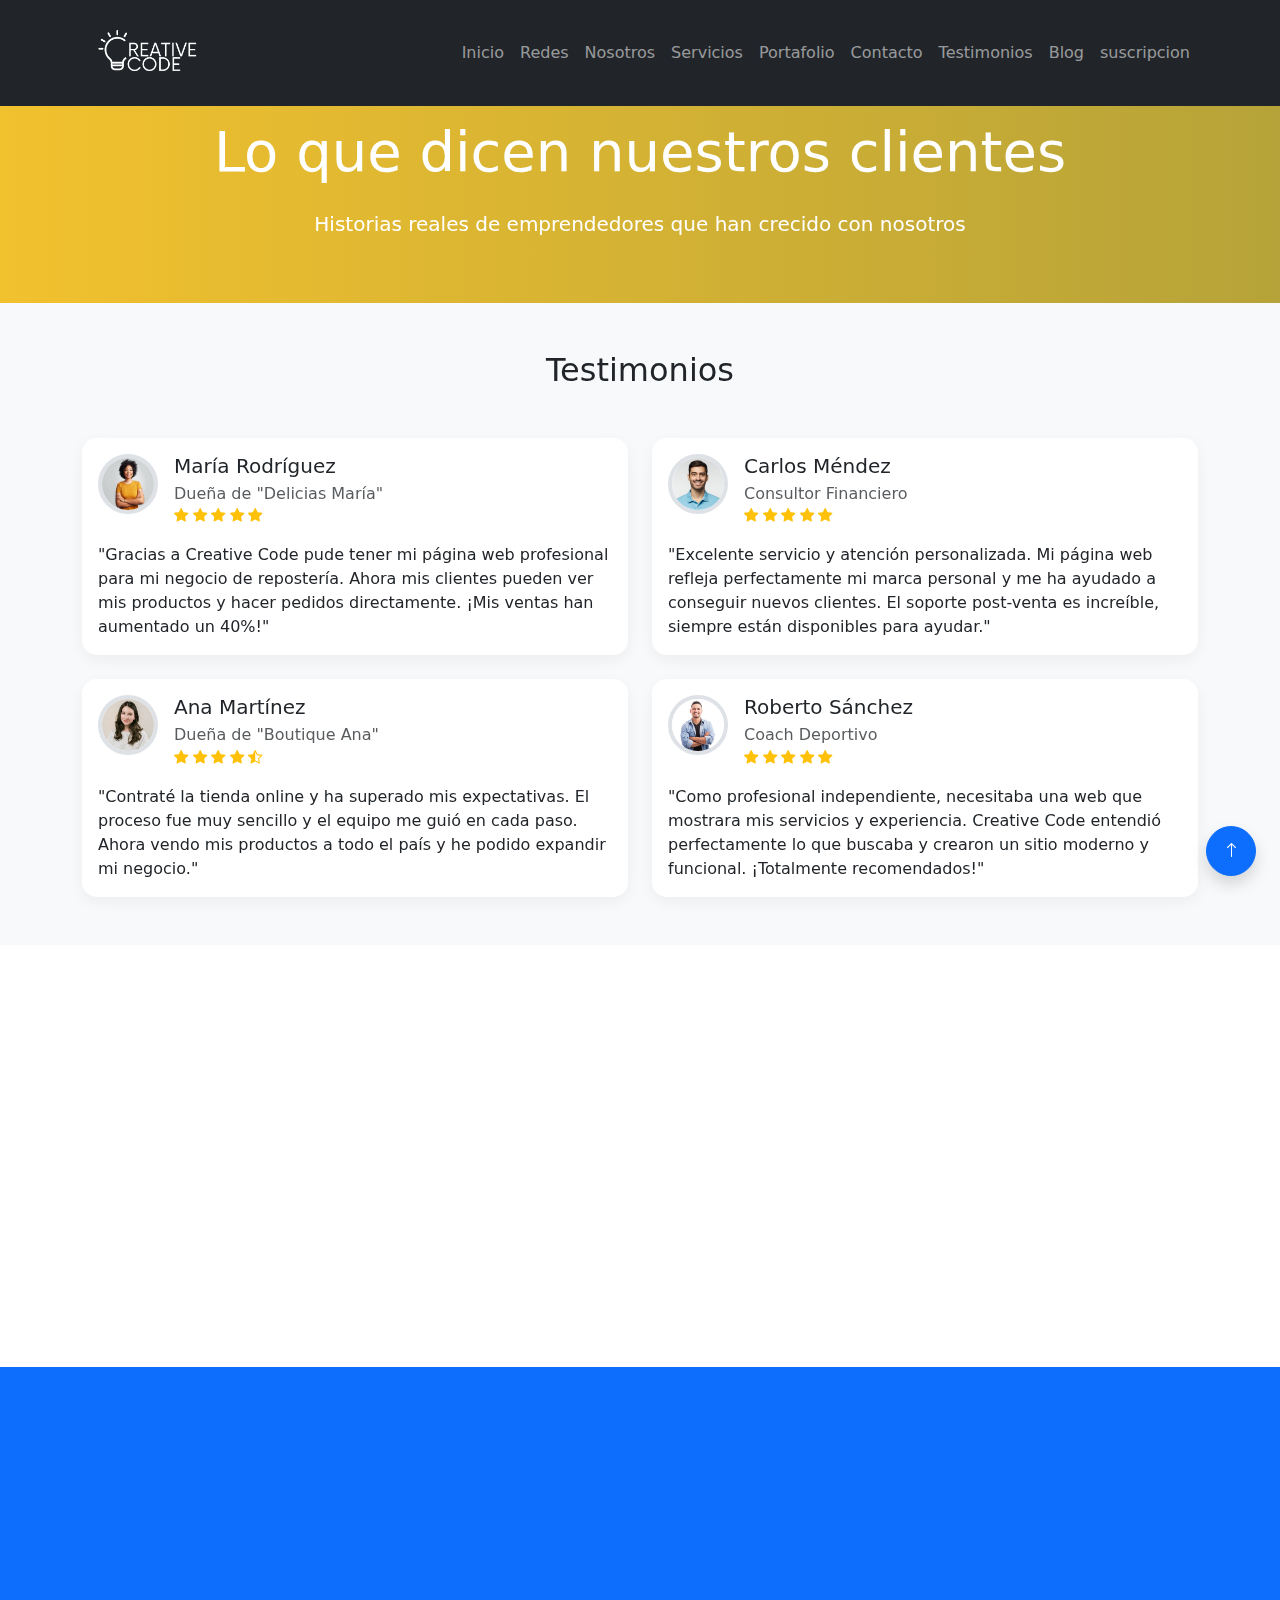
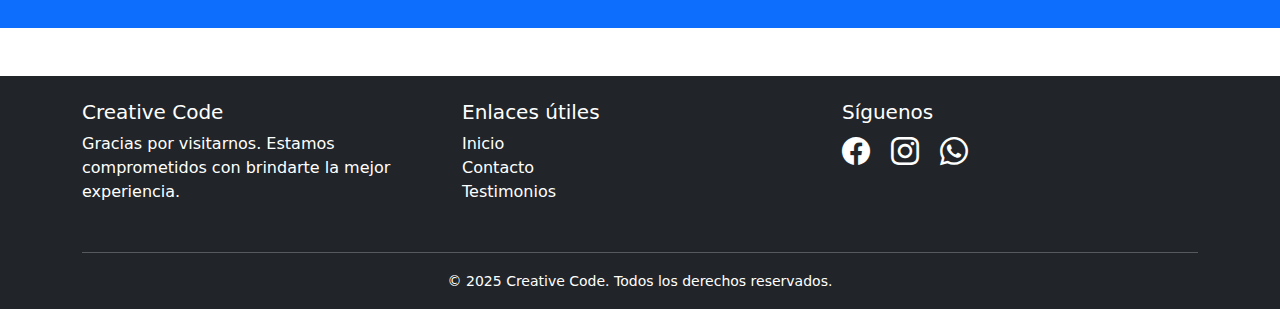
<file: CREATIVE_CODE_10_DE_JUNIO2/testimonios.html>
<!DOCTYPE html>
<html lang="es">
<head>
  <meta charset="UTF-8" />
  <meta name="viewport" content="width=device-width, initial-scale=1.0" />
  <title>Testimonios - Creative Code</title>

  <!-- Bootstrap & Estilos -->
  <link href="https://cdn.jsdelivr.net/npm/bootstrap@5.3.0/dist/css/bootstrap.min.css" rel="stylesheet" />
  <link href="https://cdn.jsdelivr.net/npm/bootstrap-icons@1.10.5/font/bootstrap-icons.css" rel="stylesheet" />
  <link rel="stylesheet" href="https://cdn.jsdelivr.net/npm/aos@2.3.4/dist/aos.css" />
  <link rel="stylesheet" href="estilos.css" />
</head>

<body>

  <!-- Navbar -->
  <nav class="navbar navbar-expand-lg navbar-dark bg-dark fixed-top">
    <div class="container">
      <a class="navbar-brand" href="inicio.html" > <img src="fotos_nosotros/CREATIVE-CODE-LOGO-BLANCO.png" alt="" height="80"></a> 
      <button class="navbar-toggler" type="button" data-bs-toggle="collapse" data-bs-target="#navbarNav">
        <span class="navbar-toggler-icon"></span>
      </button>
    
      <div class="collapse navbar-collapse" id="navbarNav">
        <ul class="navbar-nav ms-auto">
          <li class="nav-item"><a class="nav-link" href="index.html">Inicio</a></li>
          <li class="nav-item"><a class="nav-link" href="redes.html">Redes</a></li>
          <li class="nav-item"><a class="nav-link" href="nosotros.html">Nosotros</a></li>
          <li class="nav-item"><a class="nav-link" href="servicios.html">Servicios</a></li>
          <li class="nav-item"><a class="nav-link" href="portafolio.html">Portafolio</a></li>
          <li class="nav-item"><a class="nav-link" href="contactos.html">Contacto</a></li>
          <li class="nav-item"><a class="nav-link" href="testimonios.html">Testimonios</a></li>
          <li class="nav-item"><a class="nav-link" href="Blog.html">Blog</a></li>
          <li class="nav-item"><a class="nav-link" href="login.html">suscripcion</a></li>
        </ul>
      </div>
    </div>
  </nav>

  <!-- Portada Testimonios -->
  <section id="portada-testimonios" class="py-5 text-center">
    <div class="container">
      <h1 class="display-4 mb-4" data-aos="fade-up">Lo que dicen nuestros clientes</h1>
      <p class="lead" data-aos="fade-up" data-aos-delay="100">Historias reales de emprendedores que han crecido con nosotros</p>
    </div>
  </section>

  <!-- Testimonios -->
  <section id="testimonios" class="py-5 bg-light">
    <div class="container">
      <h2 class="text-center mb-5" data-aos="fade-up">Testimonios</h2>
      
      <div class="row g-4">
        <!-- Testimonio 1 -->
        <div class="col-md-6" data-aos="fade-up">
          <div class="card testimonio-card h-100">
            <div class="card-body">
              <div class="d-flex mb-3">
                <img src="fotos_nosotros/persona1.jpg" alt="Cliente 1" class="rounded-circle me-3" width="60" height="60">
                <div>
                  <h5 class="mb-1">María Rodríguez</h5>
                  <p class="text-muted mb-0">Dueña de "Delicias María"</p>
                  <div class="estrellas text-warning">
                    <i class="bi bi-star-fill"></i>
                    <i class="bi bi-star-fill"></i>
                    <i class="bi bi-star-fill"></i>
                    <i class="bi bi-star-fill"></i>
                    <i class="bi bi-star-fill"></i>
                  </div>
                </div>
              </div>
              <p class="card-text">"Gracias a Creative Code pude tener mi página web profesional para mi negocio de repostería. Ahora mis clientes pueden ver mis productos y hacer pedidos directamente. ¡Mis ventas han aumentado un 40%!"</p>
            </div>
          </div>
        </div>

        <!-- Testimonio 2 -->
        <div class="col-md-6" data-aos="fade-up" data-aos-delay="100">
          <div class="card testimonio-card h-100">
            <div class="card-body">
              <div class="d-flex mb-3">
                <img src="fotos_nosotros/personaH1.jpg" alt="Cliente 2" class="rounded-circle me-3" width="60" height="60">
                <div>
                  <h5 class="mb-1">Carlos Méndez</h5>
                  <p class="text-muted mb-0">Consultor Financiero</p>
                  <div class="estrellas text-warning">
                    <i class="bi bi-star-fill"></i>
                    <i class="bi bi-star-fill"></i>
                    <i class="bi bi-star-fill"></i>
                    <i class="bi bi-star-fill"></i>
                    <i class="bi bi-star-fill"></i>
                  </div>
                </div>
              </div>
              <p class="card-text">"Excelente servicio y atención personalizada. Mi página web refleja perfectamente mi marca personal y me ha ayudado a conseguir nuevos clientes. El soporte post-venta es increíble, siempre están disponibles para ayudar."</p>
            </div>
          </div>
        </div>

        <!-- Testimonio 3 -->
        <div class="col-md-6" data-aos="fade-up">
          <div class="card testimonio-card h-100">
            <div class="card-body">
              <div class="d-flex mb-3">
                <img src="fotos_nosotros/persona2.jpeg" alt="Cliente 3" class="rounded-circle me-3" width="60" height="60">
                <div>
                  <h5 class="mb-1">Ana Martínez</h5>
                  <p class="text-muted mb-0">Dueña de "Boutique Ana"</p>
                  <div class="estrellas text-warning">
                    <i class="bi bi-star-fill"></i>
                    <i class="bi bi-star-fill"></i>
                    <i class="bi bi-star-fill"></i>
                    <i class="bi bi-star-fill"></i>
                    <i class="bi bi-star-half"></i>
                  </div>
                </div>
              </div>
              <p class="card-text">"Contraté la tienda online y ha superado mis expectativas. El proceso fue muy sencillo y el equipo me guió en cada paso. Ahora vendo mis productos a todo el país y he podido expandir mi negocio."</p>
            </div>
          </div>
        </div>

        <!-- Testimonio 4 -->
        <div class="col-md-6" data-aos="fade-up" data-aos-delay="100">
          <div class="card testimonio-card h-100">
            <div class="card-body">
              <div class="d-flex mb-3">
                <img src="fotos_nosotros/personaH2.jpg" alt="Cliente 4" class="rounded-circle me-3" width="60" height="60">
                <div>
                  <h5 class="mb-1">Roberto Sánchez</h5>
                  <p class="text-muted mb-0">Coach Deportivo</p>
                  <div class="estrellas text-warning">
                    <i class="bi bi-star-fill"></i>
                    <i class="bi bi-star-fill"></i>
                    <i class="bi bi-star-fill"></i>
                    <i class="bi bi-star-fill"></i>
                    <i class="bi bi-star-fill"></i>
                  </div>
                </div>
              </div>
              <p class="card-text">"Como profesional independiente, necesitaba una web que mostrara mis servicios y experiencia. Creative Code entendió perfectamente lo que buscaba y crearon un sitio moderno y funcional. ¡Totalmente recomendados!"</p>
            </div>
          </div>
        </div>
      </div>
    </div>
  </section>

  <!-- Casos de Éxito -->
  <section id="casos-exito" class="py-5">
    <div class="container">
      <h2 class="text-center mb-5" data-aos="fade-up">Casos de Éxito</h2>
      
      <div class="row g-4">
        <!-- Caso 1 -->
        <div class="col-lg-6" data-aos="fade-up">
          <div class="card caso-card h-100">
            <div class="row g-0">
              <div class="col-md-5">
                <img src="fotos_nosotros/persona1.jpg" class="img-fluid rounded-start h-100" alt="Caso de éxito 1">
              </div>
              <div class="col-md-7">
                <div class="card-body">
                  <h5 class="card-title">Delicias María</h5>
                  <p class="card-text">Repostería artesanal que aumentó sus ventas un 40% con su nueva tienda online.</p>
                  <ul class="list-unstyled">
                    <li><i class="bi bi-check-circle-fill text-success me-2"></i> Catálogo digital de productos</li>
                    <li><i class="bi bi-check-circle-fill text-success me-2"></i> Sistema de pedidos en línea</li>
                    <li><i class="bi bi-check-circle-fill text-success me-2"></i> Integración con redes sociales</li>
                  </ul>
                </div>
              </div>
            </div>
          </div>
        </div>

        <!-- Caso 2 -->
        <div class="col-lg-6" data-aos="fade-up" data-aos-delay="100">
          <div class="card caso-card h-100">
            <div class="row g-0">
              <div class="col-md-5">
                <img src="fotos_nosotros/persona2.jpeg" class="img-fluid rounded-start h-100" alt="Caso de éxito 2" width="240" height="240">
              </div>
              <div class="col-md-7">
                <div class="card-body">
                  <h5 class="card-title">Boutique Ana</h5>
                  <p class="card-text">Tienda de moda que expandió su mercado a nivel nacional con su e-commerce.</p>
                  <ul class="list-unstyled">
                    <li><i class="bi bi-check-circle-fill text-success me-2"></i> Pasarela de pagos segura</li>
                    <li><i class="bi bi-check-circle-fill text-success me-2"></i> Gestión de inventario</li>
                    <li><i class="bi bi-check-circle-fill text-success me-2"></i> Sistema de envíos integrado</li>
                  </ul>
                </div>
              </div>
            </div>
          </div>
        </div>
      </div>
    </div>
  </section>

  <!-- CTA -->
  <section id="cta-testimonios" class="py-5 bg-primary text-white text-center">
    <div class="container">
      <h2 class="mb-4" data-aos="fade-up">¿Listo para transformar tu negocio?</h2>
      <p class="lead mb-4" data-aos="fade-up" data-aos-delay="100">Únete a los más de 50 emprendedores que han confiado en nosotros</p>
      <a href="contactos.html" class="btn btn-light btn-lg" data-aos="zoom-in" data-aos-delay="200">Contáctanos ahora</a>
    </div>
  </section>

  <!-- Botón volver arriba -->
  <button onclick="window.scrollTo({top: 0, behavior: 'smooth'})" 
    class="btn btn-primary position-fixed bottom-0 end-0 m-4 shadow" title="Volver arriba">
    <i class="bi bi-arrow-up"></i>
  </button>

  <!-- Footer -->
  <footer class="bg-dark text-white pt-4 pb-3 mt-5">
    <div class="container">
      <div class="row">
        <!-- Información -->
        <div class="col-md-4 mb-3">
          <h5>Creative Code</h5>
          <p>Gracias por visitarnos. Estamos comprometidos con brindarte la mejor experiencia.</p>
        </div>

        <!-- Enlaces -->
                <div class="col-md-4 mb-3">
          <h5>Enlaces útiles</h5>
          <ul class="list-unstyled">
            <li><a href="index.html" class="text-white text-decoration-none">Inicio</a></li>
            <li><a href="redes.html" class="text-white text-decoration-none">Contacto</a></li>
            <li><a href="testimonios.html" class="text-white text-decoration-none">Testimonios</a></li>
          </ul>
        </div>

        <!-- Redes -->
        <div class="col-md-4 mb-3">
          <h5>Síguenos</h5>
          <a href="https://www.facebook.com/itcaformacionprofesional/" class="text-white me-3"><i class="bi bi-facebook fs-3"></i></a>
          <a href="https://www.instagram.com/itca.oficial/" class="text-white me-3"><i class="bi bi-instagram fs-3"></i></a>
          <a href="https://wa.me/50312345678" target="_blank" class="text-white"><i class="bi bi-whatsapp fs-3"></i></a>
        </div>
      </div>

      <hr class="border-top border-light my-3" />

      <!-- Créditos -->
      <div class="text-center">
        <small>&copy; 2025 Creative Code. Todos los derechos reservados.</small>
      </div>
    </div>
  </footer>

  <!-- Scripts -->
  <script src="https://cdn.jsdelivr.net/npm/bootstrap@5.3.0/dist/js/bootstrap.bundle.min.js"></script>
  <script src="https://cdn.jsdelivr.net/npm/aos@2.3.4/dist/aos.js"></script>
  <script>AOS.init();</script>
</body>
</html>
</file>
<file: CREATIVE_CODE_10_DE_JUNIO2/estilos.css>
/*INICIO*/
/* Efecto hover en botón */
.btn {
  transition: transform 0.3s ease;
}
.btn:hover {
  transform: scale(1.1);
}

/* Efecto máquina de escribir */
.eslogan {
  overflow: hidden;
  border-right: .15em solid orange;
  white-space: nowrap;
  margin: 0 auto;
  width: 0;
  animation: typing 3s steps(30, end) forwards, blink-caret .75s step-end infinite;
}


@keyframes typing {
  from { width: 0 }
  to { width: 100% }
}
@keyframes blink-caret {
  from, to { border-color: transparent }
  50% { border-color: orange; }
}

/* Sección de inicio con fondo animado */
#inicio {
  background: linear-gradient(270deg, #024959, #f2c12e);
  background-size: 400% 400%;
  animation: bgAnimation 10s ease infinite;
  color: white;
  min-height: 100vh;
  padding: 0 20px;
  display: flex;
  flex-direction: column;
  justify-content: center;
  align-items: center;
  text-align: center;
}


@keyframes bgAnimation {
  0% { background-position: 0% 50% }
  50% { background-position: 100% 50% }
  100% { background-position: 0% 50% }
}

/* Ajuste por navbar fija */
body {
  padding-top: 70px;
}

.logo-inicio {
  display: block;
  margin: 0 auto 20px auto; /* centra y agrega espacio abajo */
  max-width: 300px;
  height: auto;
  transition: transform 0.3s ease;
}

.logo-inicio:hover {
  transform: scale(1.05); /* animación al pasar el mouse */
}

 


/*REDES*/

body {
  padding-top: 70px;
}

.logo-inicio {
  width: 300px !important;
  max-width: 100%;
  height: auto !important;
}



#contacto {
  background: linear-gradient(270deg, #024959, #f2c12e);
  background-size: 400% 400%;
  animation: bgAnimation 10s ease infinite;
  color: white;
}

@keyframes bgAnimation {
  0% { background-position: 0% 50%; }
  50% { background-position: 100% 50%; }
  100% { background-position: 0% 50%; }
}

.card {
  transition: transform 0.3s ease;
}

.card:hover {
  transform: scale(1.03);
}

/* Estilo para tarjetas más suaves */
.card {
  transition: transform 0.3s ease, box-shadow 0.3s ease;
}
.card:hover {
  transform: scale(1.05);
  box-shadow: 0 15px 30px rgba(0,0,0,0.2);
}

/* Íconos de redes con animación */
.redes-icono i {
  transition: transform 0.3s ease, color 0.3s ease;
}
.redes-icono i:hover {
  transform: scale(1.2) rotate(5deg);
  color: #ffc107;
}

/* Estilo decorativo para título h2 */
#contacto h2 {
  text-shadow: 1px 1px 3px rgba(0,0,0,0.3);
  border-bottom: 3px solid white;
  display: inline-block;
  padding-bottom: 5px;
}

/* Botón flotante para volver arriba */
button.btn.position-fixed {
  z-index: 999;
  border-radius: 50%;
  width: 50px;
  height: 50px;
  padding: 0;
}






/*NOSOTROS*/
/* Fondo personalizado para la sección */

/* Contenedor general de tarjetas del equipo */
#sobre-nosotros .row.text-center {
  justify-content: center; /* centra las tarjetas si hay menos de 3 */
  gap: 30px; /* espacio horizontal y vertical */
  margin-bottom: 2rem;
}

/* Estilo de cada perfil usando clase alternativa */
.perfil-card {
  height: 100%;
  background-color: white;
  padding: 25px;
  border-radius: 15px;
  box-shadow: 0 8px 16px rgba(0, 0, 0, 0.08);
  transition: transform 0.3s ease;
}
.perfil-card:hover {
  transform: translateY(-5px);
}

/* Tarjetas uniformes y ordenadas */
.card-hover {
  background-color: #ffffff;
  border-radius: 15px;
  padding: 20px;
  height: 100%;
  box-shadow: 0 5px 10px rgba(0,0,0,0.05);
  transition: transform 0.3s ease, box-shadow 0.3s ease;
  display: flex;
  flex-direction: column;
  align-items: center;
}

/* Separación uniforme en todas las vistas */
.card-hover:not(:last-child) {
  margin-bottom: 20px;
}

/* Evita que las tarjetas colapsen en móviles */
@media (max-width: 768px) {
  .card-hover {
    margin-bottom: 30px;
  }
}

/* Imágenes del equipo */
.rounded-circle {
  border: 4px solid #dee2e6;
}

/* Estilo de los íconos de contacto */
.contacto-icono i {
  transition: transform 0.3s ease, color 0.3s ease;
  margin-right: 4px;
}
.contacto-icono i:hover {
  transform: scale(1.2) rotate(5deg);
  color: #0dc143;
}

/* Botón "Leer más" */
#resumen-historia button {
  font-weight: bold;
  text-decoration: none;
}
#resumen-historia button:hover {
  text-decoration: underline;
}

/* Imagenes de perfil con tamaño uniforme y margen */
.img-miembro {
  width: 160px;
  height: 160px;
  object-fit: cover;
  border: 4px solid #dee2e6;
  margin-bottom: 15px;
}

/* Justificar textos y separación más visible */
#sobre-nosotros p {
  text-align: justify;
  margin-bottom: 1.5rem;
}


/* SERVICIOS */
#portada-servicios {
  background: linear-gradient(270deg, #024959, #f2c12e);
  background-size: 400% 400%;
  animation: bgAnimation 10s ease infinite;
  color: white;
  padding-top: 100px;
  padding-bottom: 80px;
}

.servicio-card {
  border: none;
  border-radius: 15px;
  transition: transform 0.3s ease, box-shadow 0.3s ease;
  overflow: hidden;
}

.servicio-card:hover {
  transform: translateY(-10px);
  box-shadow: 0 15px 30px rgba(0,0,0,0.1);
}

.servicio-icono {
  color: #024959;
  font-size: 2.5rem;
}

.precio {
  font-size: 1.5rem;
  font-weight: bold;
  color: #024959;
  margin: 15px 0;
}

/* PROCESO */
.proceso-paso {
  padding: 30px 20px;
  background-color: white;
  border-radius: 15px;
  height: 100%;
  box-shadow: 0 5px 15px rgba(0,0,0,0.05);
}

.paso-numero {
  width: 50px;
  height: 50px;
  background-color: #f2c12e;
  color: white;
  border-radius: 50%;
  display: flex;
  align-items: center;
  justify-content: center;
  font-size: 1.5rem;
  font-weight: bold;
  margin: 0 auto 20px auto;
}

/* TESTIMONIOS */
#portada-testimonios {
  background: linear-gradient(270deg, #024959, #f2c12e);
  background-size: 400% 400%;
  animation: bgAnimation 10s ease infinite;
  color: white;
  padding-top: 100px;
  padding-bottom: 80px;
}

.testimonio-card {
  border: none;
  border-radius: 15px;
  transition: transform 0.3s ease;
  box-shadow: 0 5px 15px rgba(0,0,0,0.05);
}

.testimonio-card:hover {
  transform: translateY(-5px);
}

.estrellas {
  font-size: 0.9rem;
}

.caso-card {
  border: none;
  border-radius: 15px;
  overflow: hidden;
  box-shadow: 0 5px 15px rgba(0,0,0,0.1);
  transition: transform 0.3s ease;
}

.caso-card:hover {
  transform: translateY(-5px);
}

/* CTA */
#cta-testimonios {
  padding: 60px 0;
}

/* PORTAFOLIO */
  .zoom {
    transition: transform 0.3s ease, box-shadow 0.3s ease;
  }

  .zoom:hover {
    transform: scale(1.07);
    box-shadow: 0 8px 20px rgba(0, 0, 0, 0.2);
  }

.carousel-item {
  border-radius: 10px;
  background-color: #024959;  
}

.otros-proyectos {
  display: flex;
  flex-wrap: wrap;
  justify-content: center;
  gap: 20px;
  padding: 20px;
}

.proyecto {
  width: 100%;
  max-width: 300px;
  min-width: 250px;
  flex-grow: 1;
  border: 1px solid #c0baba;
  border-radius: 5px;
  overflow: hidden;
  box-shadow: 0 4px 6px rgba(0, 0, 0, 0.1);
  transition: transform 0.3s ease;
}

.proyecto:hover {
  transform: scale(1.05);
}

.proyecto img {
  width: 100%;
  height: auto;
  display: block;
}

/* BLOG */

article {
  width: 90%;
  margin: 10px;
}

#noticias img {
  max-height: 400px;
  object-fit: cover;
}

#blog textarea,
#blog input {
  border-radius: 10px;
}

/* Tarjetas del blog */
#muroPublicaciones .card {
  border-radius: 12px;
  transition: transform 0.3s ease;
}
#muroPublicaciones .card:hover {
  transform: scale(1.02);
}

#muroPublicaciones img {
  border-top-left-radius: 12px;
  border-top-right-radius: 12px;
  height: 180px;
  object-fit: cover;
}
</file>
<file: CREATIVE_CODE_10_DE_JUNIO2/estilos2.css>
body {
  background: linear-gradient(270deg, #024959, #f2c12e);
  animation: bgAnimation 10s ease infinite;
  color: #fff;
  font-family: 'Segoe UI', Tahoma, Geneva, Verdana, sans-serif;
  min-height: 100vh;
  margin: 0;
  padding: 0;
}

/* Tarjetas con fondo blanco semi-transparente para contraste */
.card {
  background-color: rgba(255, 255, 255, 0.95);
  color: #212529; /* texto oscuro para legibilidad */
  border-radius: 1rem;
  box-shadow: 0 8px 20px rgba(0, 0, 0, 0.3);
  padding: 2rem;
  transition: transform 0.3s ease, box-shadow 0.3s ease;
}

/* Hover para efecto sutil en la tarjeta */
.card:hover {
  transform: translateY(-5px);
  box-shadow: 0 12px 25px rgba(0, 0, 0, 0.4);
}

/* Titulos centrados con fuente fuerte */
h3 {
  font-weight: 700;
  color: #1e3c72; /* azul oscuro que combine */
  margin-bottom: 1.5rem;
}

/* Labels con fuente y tamaño legible */
label.form-label {
  font-weight: 600;
  font-size: 1rem;
}

/* Inputs con borde azul claro, foco destacado */
.form-control {
  border: 2px solid #a8c0ff;
  border-radius: 0.5rem;
  transition: border-color 0.3s ease;
}

.form-control:focus {
  border-color: #1e3c72;
  box-shadow: 0 0 5px rgba(30, 60, 114, 0.7);
  outline: none;
}

/* Select igual que input */
.form-select {
  border: 2px solid #a8c0ff;
  border-radius: 0.5rem;
  transition: border-color 0.3s ease;
}

.form-select:focus {
  border-color: #1e3c72;
  box-shadow: 0 0 5px rgba(30, 60, 114, 0.7);
  outline: none;
}

/* Botones personalizados */
.btn-primary {
  background-color: #1e3c72;
  border: none;
  font-weight: 700;
  padding: 0.75rem;
  border-radius: 0.5rem;
  transition: background-color 0.3s ease;
}

.btn-primary:hover, .btn-primary:focus {
  background-color: #14335a;
}

/* Mensajes validación */
.text-danger {
  font-weight: 600;
  color: #d9534f !important;
}

.text-success {
  font-weight: 600;
  color: #28a745 !important;
  font-size: 1.1rem;
}

/* Checkbox con etiqueta más grande */
.form-check-label {
  font-weight: 600;
  font-size: 0.95rem;
}

/* Botón volver arriba personalizado */
.btn-primary.position-fixed {
  background-color: #1e3c72;
  border-radius: 50%;
  width: 48px;
  height: 48px;
  display: flex;
  justify-content: center;
  align-items: center;
  padding: 0;
  box-shadow: 0 5px 15px rgba(0,0,0,0.3);
  transition: background-color 0.3s ease;
}

.btn-primary.position-fixed:hover {
  background-color: #14335a;
}

/* Footer fondo oscuro semi-transparente */
footer.bg-dark {
  background-color: rgba(30, 60, 114, 0.95) !important;
  color: #e9ecef;
  font-size: 0.9rem;
}

/* Enlaces del footer */
footer a.text-white {
  transition: color 0.3s ease;
}

footer a.text-white:hover {
  color: #a8c0ff;
}

/* Ajustes para espacios en dispositivos pequeños */
@media (max-width: 576px) {
  .card {
    padding: 1.5rem;
  }
  h3 {
    font-size: 1.5rem;
  }
}
</file>
